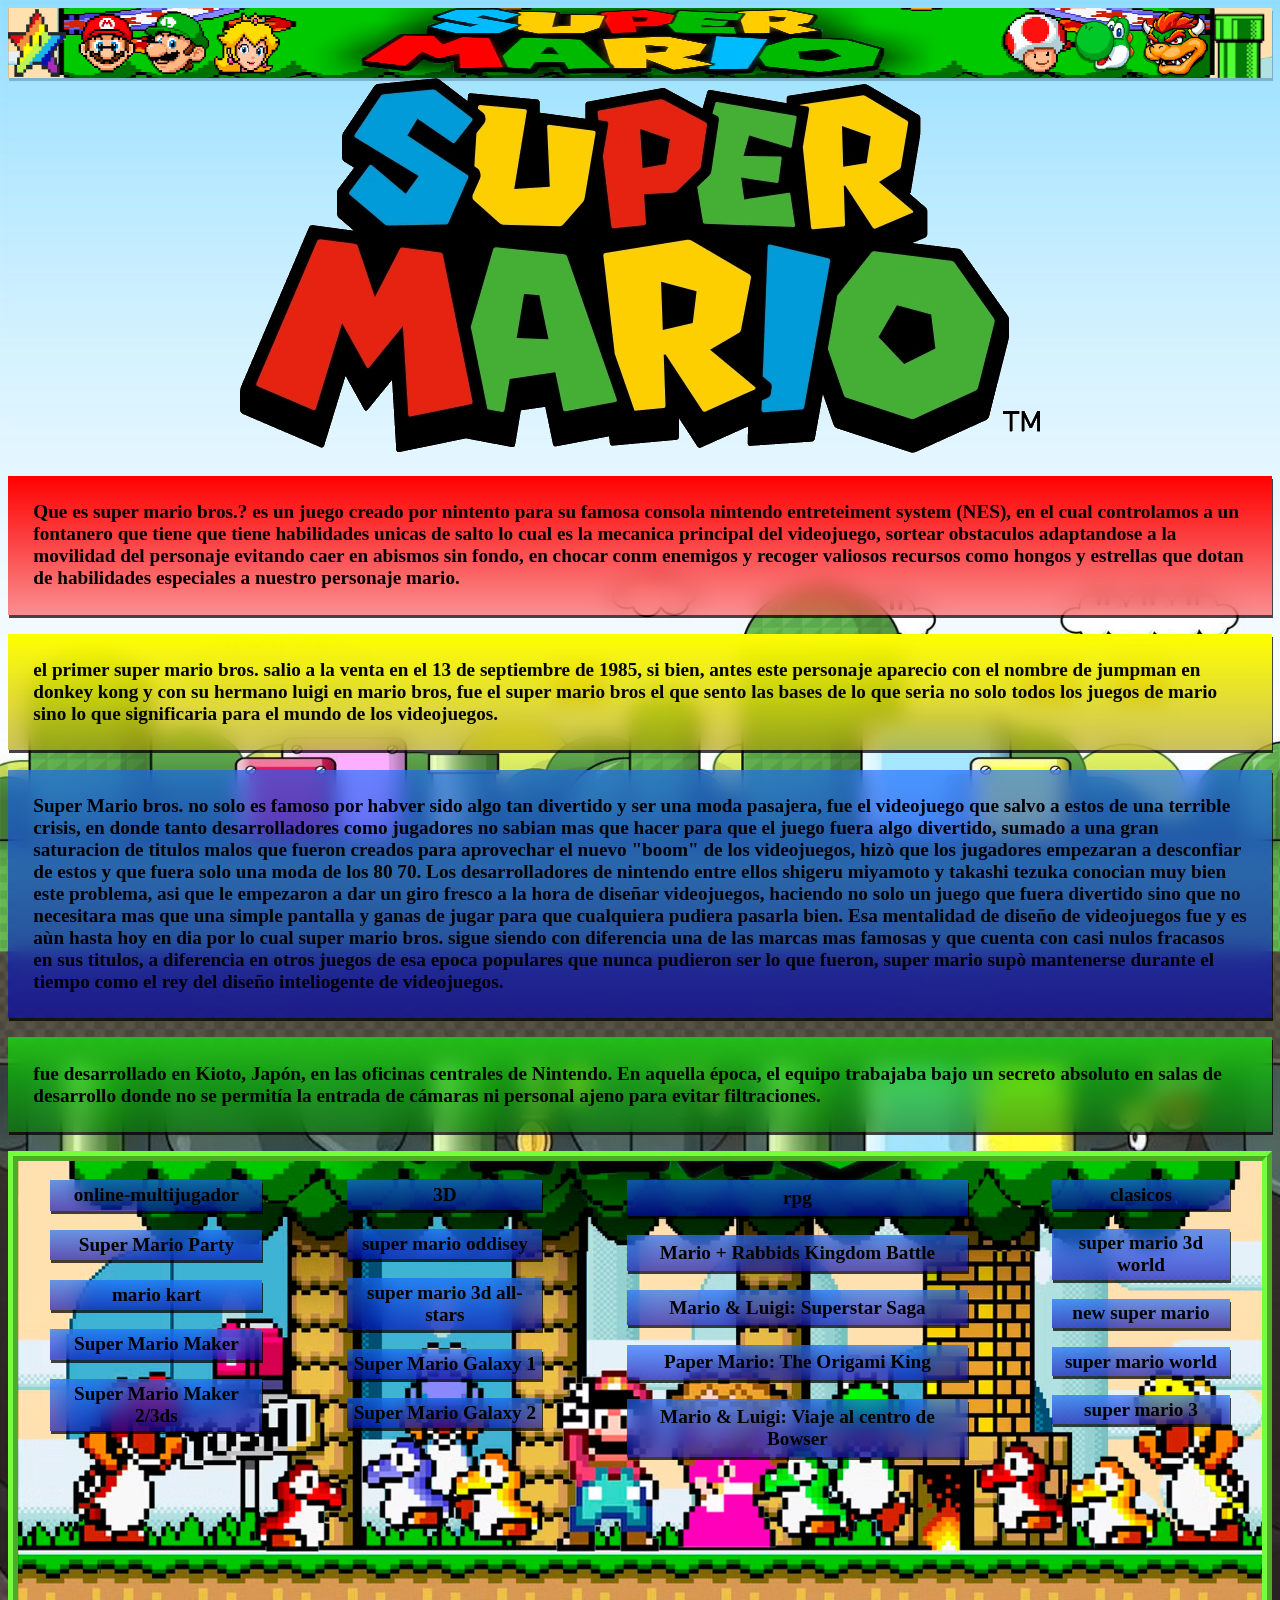
<file: index.html>
<!DOCTYPE html>
<html lang="en">

<head>
    <link rel="shortcut icon" href="./img/mario_cabeza.png" type="image/x-icon">

    <meta charset="UTF-8">
    <meta name="viewport" content="width=device-width, initial-scale=1.0">
    <title>Home</title>
    <link rel="stylesheet" href="css/global.css">
    <link rel="stylesheet" href="css/hover-effects.css">
    <link rel="stylesheet" href="css/prueba_cambio.css">

</head>


<body>



    <header class="slide2">

        <nav>
            <article class="header_flex">
                <section class="header_flex_section">
                    <div><img src="./img/estr_col.png" width="90%" height="100%" alt="estr_col"></div>
                    <a href="./index.html">
                        <div class="mario hover_header">

                        </div>
                    </a>
                    <a href="./pags/reparto.html">
                        <div class="luigi hover_header">

                        </div>
                    </a>
                    <a href="./pags/Produccion_y_grabacion.html">
                        <div class="peach hover_header">
                        </div>
                    </a>
                </section>
                <section class="header_flex_section">
                    <a href="./pags/sobre.html">
                        <div class="toad hover_header">
                        </div>
                    </a>
                    <a href="./pags/premios_y_logros.html">
                        <div class="yoshi hover_header">

                        </div>
                    </a>
                    <a href="./pags/contactos.html">
                        <div class="bowser hover_header">
                        </div>
                    </a>
                    <div><img src="img/tuberia.png" width="90%" height="100%" alt="tuberia"></div>
                </section>
            </article>


        </nav>
    </header>




    </nav>
    </header>









    <main>

        <div class="centro slide">
            <img src=" img/supermario.webp" alt="Super Mario">
        </div>

        <p class="p2">
            Que es super mario bros.? es un juego creado por nintento para su famosa consola nintendo entreteiment
            system (NES), en el cual controlamos a un fontanero que tiene
            que tiene habilidades unicas de salto lo cual es la mecanica principal del videojuego, sortear
            obstaculos adaptandose a la movilidad del personaje evitando caer en
            abismos sin fondo, en chocar conm enemigos y recoger valiosos recursos como hongos y estrellas que dotan
            de habilidades especiales a nuestro personaje mario.
        </p>
        <p class="p1">
            el primer super mario bros. salio a la venta en el 13 de septiembre de 1985, si bien, antes este
            personaje aparecio con el nombre de jumpman en donkey kong y con su
            hermano luigi en mario bros, fue el super mario bros el que sento las bases de lo que seria no solo
            todos los juegos de mario sino lo que significaria para el
            mundo de los videojuegos.</p>
        <p class="">Super Mario bros. no solo es famoso por habver sido algo tan divertido y
            ser
            una moda pasajera, fue el videojuego que salvo a estos de
            una terrible crisis, en donde tanto desarrolladores como jugadores no sabian mas que hacer para que
            el
            juego fuera algo divertido, sumado a una gran saturacion de
            titulos malos que fueron creados para aprovechar el nuevo "boom" de los videojuegos, hizò que los
            jugadores empezaran a desconfiar de estos y que fuera solo una
            moda de los 80 70. Los desarrolladores de nintendo entre ellos shigeru miyamoto y takashi tezuka
            conocian muy bien este problema, asi que le empezaron a dar un giro
            fresco a la hora de diseñar videojuegos, haciendo no solo un juego que fuera divertido sino que no
            necesitara mas que una simple pantalla y ganas de jugar para que
            cualquiera pudiera pasarla bien. Esa mentalidad de diseño de videojuegos fue y es aùn hasta hoy en
            dia
            por lo cual super mario bros. sigue siendo con diferencia
            una de las marcas mas famosas y que cuenta con casi nulos fracasos en sus titulos, a diferencia en
            otros
            juegos de esa epoca populares que nunca pudieron ser lo que
            fueron, super mario supò mantenerse durante el tiempo como el rey del diseño inteliogente de
            videojuegos.
        </p>

        <p class="p3">fue desarrollado en Kioto, Japón, en las oficinas
            centrales de
            Nintendo. En aquella época, el equipo trabajaba bajo un secreto absoluto en salas de desarrollo donde no
            se
            permitía la entrada de cámaras ni personal ajeno para evitar filtraciones.</p>
    </main>


    <footer>
        <section class="centro footerflex ">
            <div class="div-footer">
                <p>online-multijugador</p>
                <p class=" div-footer">Super Mario Party</p>
                <p class=" div-footer">mario kart</p>
                <p class=" div-footer">Super Mario Maker</p>
                <p class=" div-footer">Super Mario Maker 2/3ds</p>

            </div>
            <div class="div-footer">
                <p> 3D</p>
                <p class=" div-footer">super mario oddisey</p>
                <p class=" div-footer">super mario 3d all-stars</p>
                <p class=" div-footer">Super Mario Galaxy 1</p>
                <p class=" div-footer">Super Mario Galaxy 2</p>
            </div>
            <div class="div-footer">
                <p>rpg</p>
                <p class=" div-footer">Mario + Rabbids Kingdom Battle</p>
                <p class=" div-footer">Mario & Luigi: Superstar Saga</p>
                <p class=" div-footer">Paper Mario: The Origami King</p>
                <p class=" div-footer">Mario & Luigi: Viaje al centro de Bowser</p>

            </div>
            <div class=" div-footer">
                <p>clasicos</p>
                <p class=" div-footer">super mario 3d world</p>
                <p class=" div-footer">new super mario</p>
                <p class=" div-footer">super mario world</p>
                <p class=" div-footer">super mario 3</p>
            </div>
        </section>
    </footer>

</body>

</html>
</file>
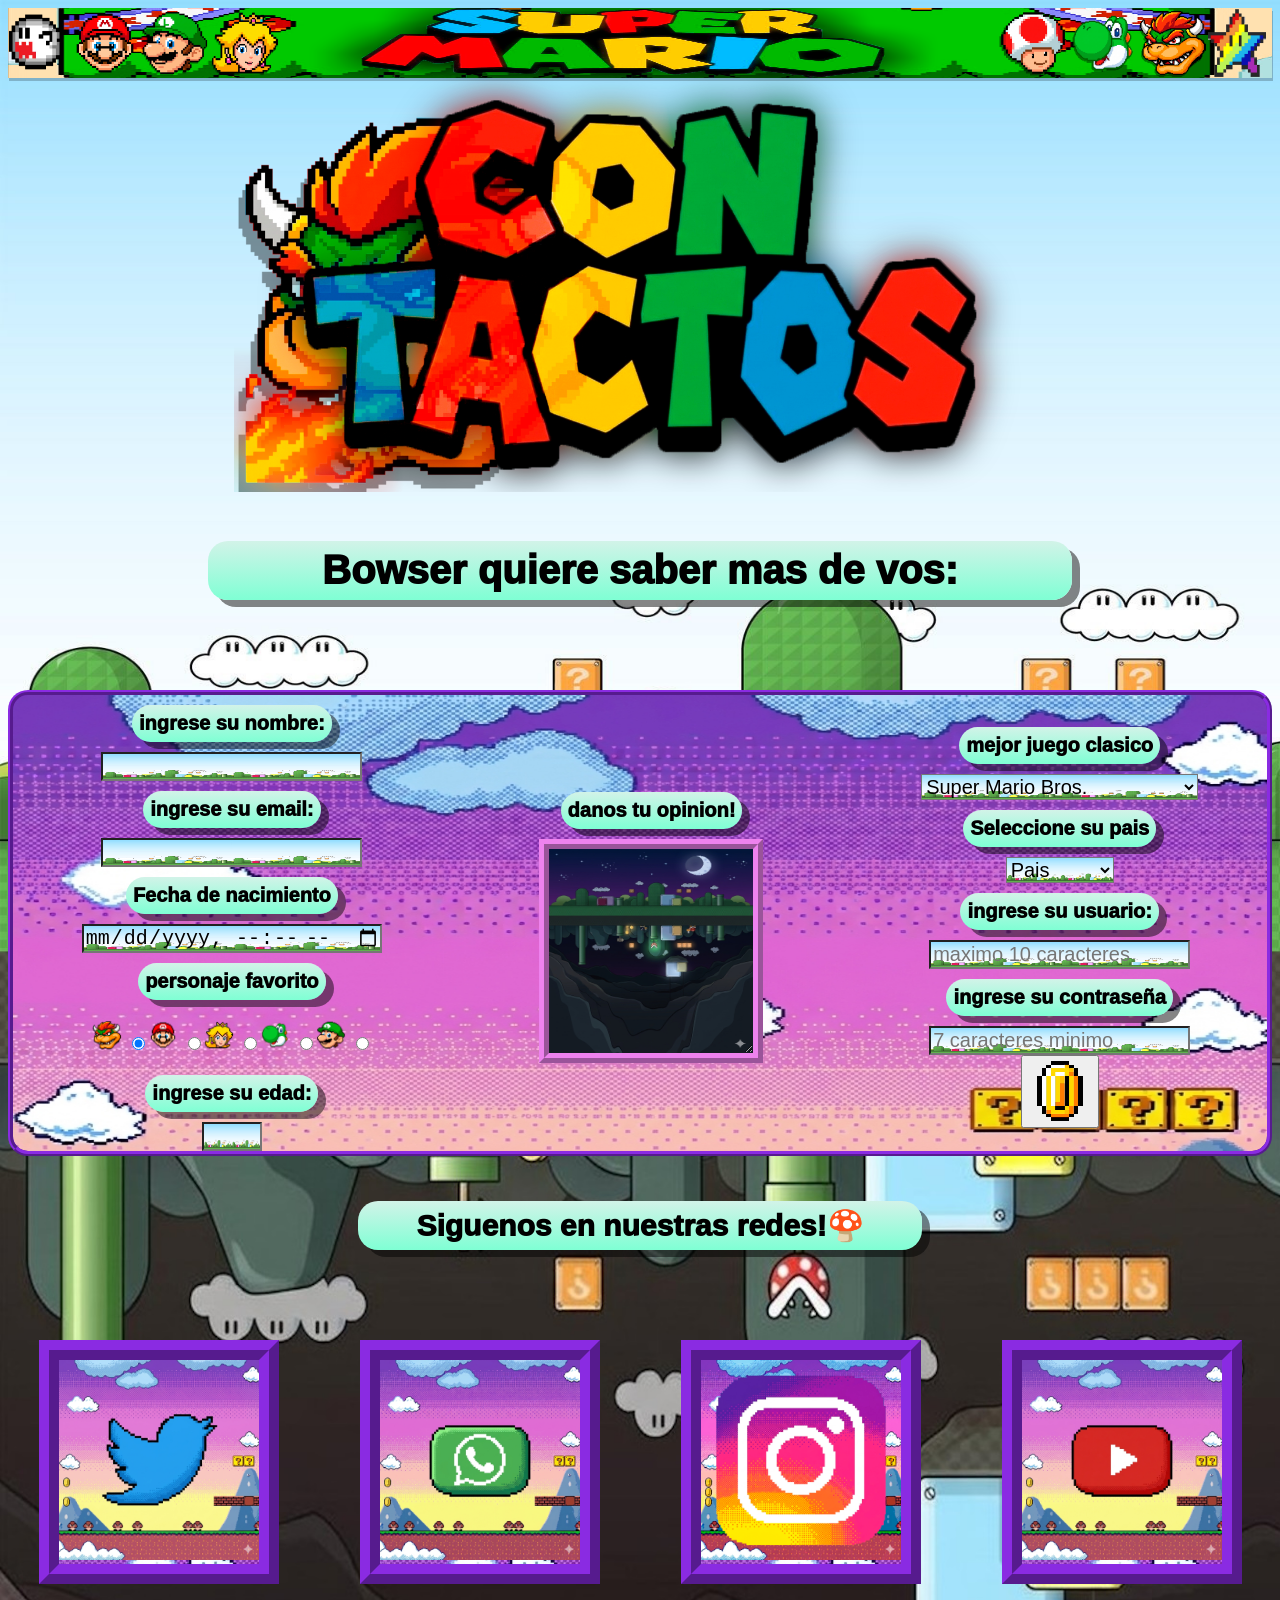
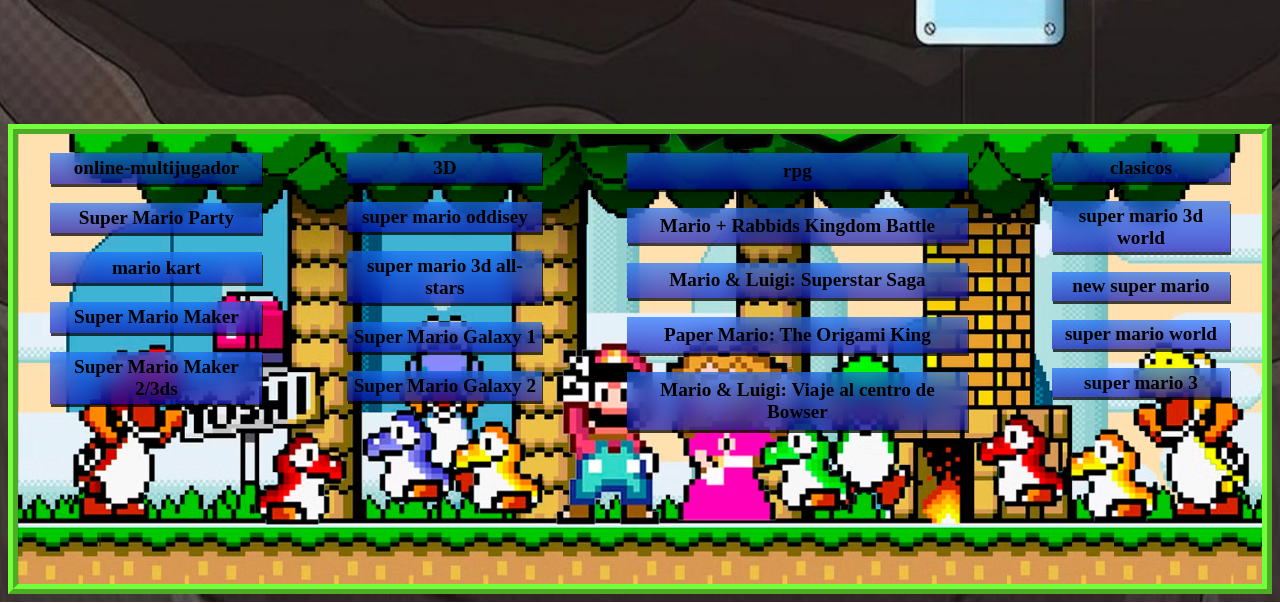
<file: pags/contactos.html>
<!DOCTYPE html>
<html lang="en">

<head>

    <link rel="preconnect" href="https://fonts.googleapis.com">
    <link rel="preconnect" href="https://fonts.gstatic.com" crossorigin>
    <link
        href="https://fonts.googleapis.com/css2?family=Cedarville+Cursive&family=Open+Sans:ital,wght@0,300..800;1,300..800&family=Redaction+70:ital,wght@0,400;0,700;1,400&display=swap"
        rel="stylesheet">
    <link rel="stylesheet" href="../css/fonts.css">

    <link rel="shortcut icon" href="../img/mario_cabeza.png" type="image/x-icon">

    <meta name="viewport" content="width=device-width, initial-scale=1.0">
    <title>Contactos</title>
    <link rel="stylesheet" href="../css/hover-effects.css">
    <link rel="stylesheet" href="../css/global.css">
    <link rel="stylesheet" href="../css/prueba_cambio.css">
    <link rel="stylesheet" href="../css/contacto.css">
</head>

<body>
    <header class="slide2">

        <nav>
            <article class="header_flex">
                <section class="header_flex_section">
                    <div><img src="../img/buu.png" width="90%" height="100%" alt="estr_col"></div>
                    <a href="../index.html">
                        <div class="mario hover_header">

                        </div>
                    </a>
                    <a href="../pags/reparto.html">
                        <div class="luigi hover_header">

                        </div>
                    </a>
                    <a href="../pags/Produccion_y_grabacion.html">
                        <div class="peach hover_header">
                        </div>
                    </a>
                </section>
                <section class="header_flex_section">
                    <a href="../pags/sobre.html">
                        <div class="toad hover_header">
                        </div>
                    </a>
                    <a href="../pags/premios_y_logros.html">
                        <div class="yoshi hover_header">

                        </div>
                    </a>
                    <a href="../pags/contactos.html">
                        <div class="bowser hover_header">
                        </div>
                    </a>
                    <div><img src="../img/estr_col.png" width="90%" height="100%" alt="estr_col"></div>
                </section>
            </article>


        </nav>
    </header>
    <main>
        <article class="centro slide2">
            <img src="../img/titulos/contactos titulo.png" width="70%" alt="premios y logros">
        </article>

        <h1 class="centro redaction-70-regular">Bowser quiere saber mas de vos:</h1>
        <form action="../pags/submit.html" method="get" class="contacto_form repartoflex">
            <section>
                <label for="nombre" class="redaction-70-regular">ingrese su nombre:</label>
                <input type="text" required id="nombre">
                <label for="email" class="redaction-70-regular">ingrese su email:</label>
                <input type="email" required name="email" id="email">

                <label for="fecha" class="redaction-70-regular"> Fecha de nacimiento</label>
                <input required type="datetime-local" id="fecha">
                <label for="personaje" class="redaction-70-regular">personaje favorito</label>

                <section class="radio_flex">
                    <label>
                        <img src="../img/bowserpix.png" width="30px" alt="bowser">
                        <input type="radio" value="bowser" checked name="personaje" id=""></label>

                    <label><img src="../img/mariopix.png" width="30px" alt="mario">
                        <input type="radio" value="mario" name="personaje" id="">
                    </label>
                    <label><img src="../img/pachpix.png" width="30px" alt="peach">
                        <input type="radio" value="peach" name="personaje" id="">
                    </label>
                    <label><img src="../img/yoshipix.png" width="30px" alt="yoshi">
                        <input type="radio" value="yoshi" name="personaje" id="">
                    </label>
                    <label><img src="../img/luigipix.png" width="30px" alt="luigi">
                        <input type="radio" value="luigi" name="personaje" id="">
                    </label>
                </section>
                <label for="edad" class="redaction-70-regular">ingrese su edad:</label>
                <input required type="number" min="10" max="99" name="edad" id="edad">
            </section>
            <section>
                <label for="text" class="redaction-70-regular"> danos tu opinion!</label>
                <textarea name="text" id="text" class="text_box"></textarea>
            </section>
            <section>
                <label for="juego" class=" redaction-70-regular"> mejor juego clasico</label>


                <select required name="juego" id="juego">
                    <option value="Super Mario Bros">Super Mario Bros.</option>
                    <option value="Super Mario: The lost Levels">Super Mario: The lost Levels</option>
                    <option value="Super Mario 2">Super Mario 2</option>
                    <option value="Super Mario Bros. 3">Super Mario Bros. 3</option>
                    <option value="Super Mario World">Super Mario World</option>
                    <option value="Super Mario Bros. 64">Super Mario Bros. 64</option>

                </select>
                <label for="pais" class=" redaction-70-regular"> Seleccione su pais</label>
                <select required name="pais" id="pais">
                    <option value="" selected disabled>Pais</option>
                    <option value="arg">Argentina</option>
                    <option value="ch">chile</option>
                    <option value="mex">mexico</option>
                    <option value="per">peru</option>
                    <option value="par">paraguay</option>
                    <option value="uru">uruguay</option>
                    <option value="otro">otro</option>

                </select>
                <label for="usuario" class="redaction-70-regular">ingrese su usuario:</label>
                <input required type="text" placeholder="maximo 10 caracteres" maxlength="10" id="usuario">
                <label for="contraseña" class="redaction-70-regular">ingrese su contraseña</label>
                <input required type="password" placeholder="7 caracteres minimo" minlength="7" id="contraseña">
                <button type="submit"><img src="../img/moneda.png" alt=""></button>
            </section>
        </form>

        <h2 class="centro redaction-70-regular">Siguenos en nuestras redes!🍄</h2>

        <article class="repartoflex">
            <picture>

                <a href="https://x.com/Nintenderos/status/1634340150393151488">
                    <div> <img src="../img/twitter.jpg" width="200px" alt="twitter"></div>
                </a>
            </picture>

            <picture>

                <a href="https://wa.me/123230296?text=quiero%20conocer%20màs%20de%20mario%20y%20su%20mundo">
                    <div> <img src="../img/whattsap.jpg" width="200px" alt="whattsap"></div>
                </a>
            </picture>
            <picture>

                <a href="https://www.instagram.com/supermariobrosofficial/">
                    <div><img src="../img/ig2.jpg" width="200px" alt="instagram"></div>
                </a>
            </picture>
            <picture>

                <a href="https://www.youtube.com/results?search_query=mario+kingdom+channel">
                    <div> <img src="../img/youtube.jpg" width="200px" alt="youtube"></div>
                </a>
            </picture>
        </article>




    </main>

    <footer>
        <section class="centro footerflex ">
            <div class="div-footer">
                <p>online-multijugador</p>
                <p class=" div-footer">Super Mario Party</p>
                <p class=" div-footer">mario kart</p>
                <p class=" div-footer">Super Mario Maker</p>
                <p class=" div-footer">Super Mario Maker 2/3ds</p>

            </div>
            <div class="div-footer">
                <p> 3D</p>
                <p class=" div-footer">super mario oddisey</p>
                <p class=" div-footer">super mario 3d all-stars</p>
                <p class=" div-footer">Super Mario Galaxy 1</p>
                <p class=" div-footer">Super Mario Galaxy 2</p>
            </div>
            <div class="div-footer">
                <p>rpg</p>
                <p class=" div-footer">Mario + Rabbids Kingdom Battle</p>
                <p class=" div-footer">Mario & Luigi: Superstar Saga</p>
                <p class=" div-footer">Paper Mario: The Origami King</p>
                <p class=" div-footer">Mario & Luigi: Viaje al centro de Bowser</p>

            </div>
            <div class=" div-footer">
                <p>clasicos</p>
                <p class=" div-footer">super mario 3d world</p>
                <p class=" div-footer">new super mario</p>
                <p class=" div-footer">super mario world</p>
                <p class=" div-footer">super mario 3</p>
            </div>
        </section>
    </footer>
</body>

</html>
</file>
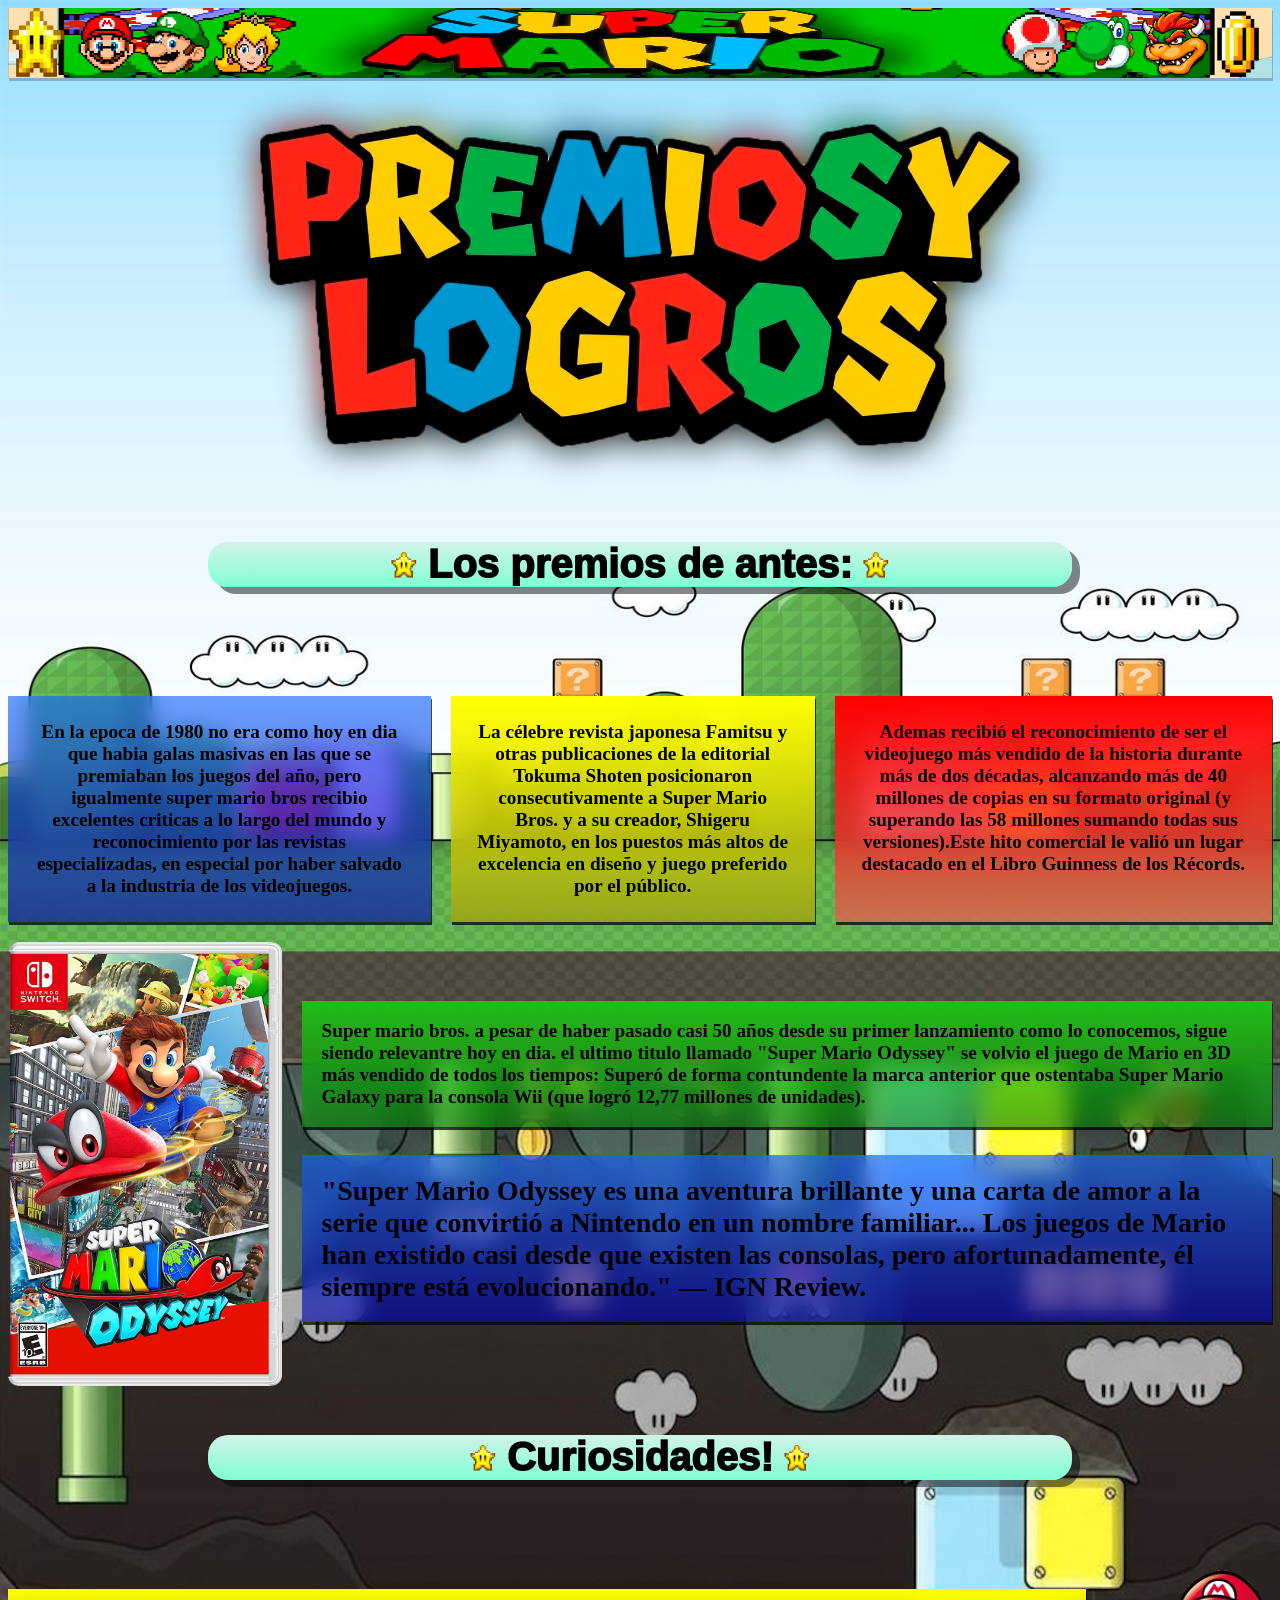
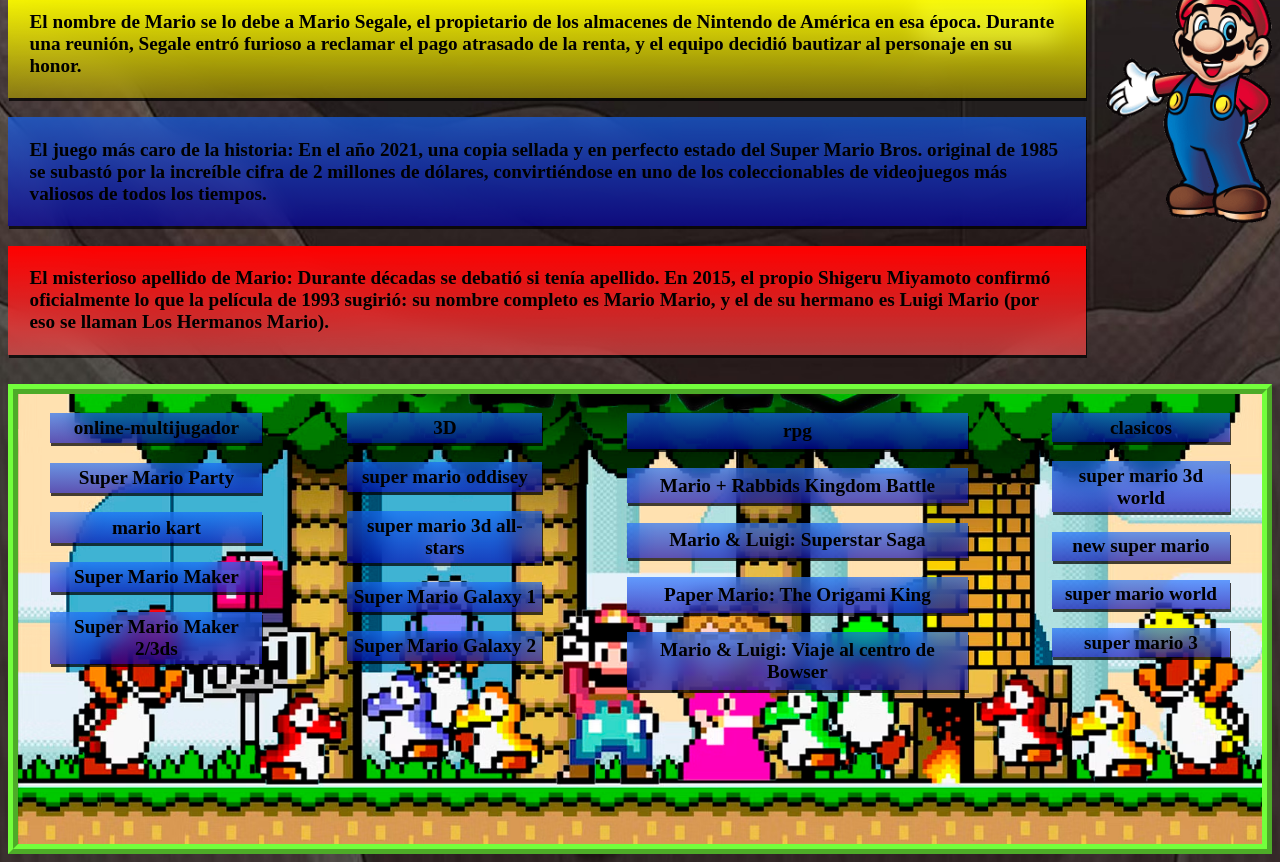
<file: pags/premios_y_logros.html>
<!DOCTYPE html>
<html lang="en">

<head>

    <link rel="preconnect" href="https://fonts.googleapis.com">
    <link rel="preconnect" href="https://fonts.gstatic.com" crossorigin>
    <link
        href="https://fonts.googleapis.com/css2?family=Cedarville+Cursive&family=Open+Sans:ital,wght@0,300..800;1,300..800&family=Redaction+70:ital,wght@0,400;0,700;1,400&display=swap"
        rel="stylesheet">
    <link rel="stylesheet" href="../css/fonts.css">

    <link rel="shortcut icon" href="../img/mario_cabeza.png" type="image/x-icon">

    <meta charset="UTF-8">
    <meta name="viewport" content="width=device-width, initial-scale=1.0">
    <title>Premios y logros</title>
    <link rel="stylesheet" href="../css/hover-effects.css">
    <link rel="stylesheet" href="../css/global.css">
    <link rel="stylesheet" href="../css/prueba_cambio.css">
</head>

<body>

    <header class="slide2">

        <nav>
            <article class="header_flex">
                <section class="header_flex_section">
                    <div><img src="../img/estr_norm.png" width="90%" height="100%" alt="estr_col"></div>
                    <a href="../index.html">
                        <div class="mario hover_header">

                        </div>
                    </a>
                    <a href="../pags/reparto.html">
                        <div class="luigi hover_header">

                        </div>
                    </a>
                    <a href="../pags/Produccion_y_grabacion.html">
                        <div class="peach hover_header">
                        </div>
                    </a>
                </section>
                <section class="header_flex_section">
                    <a href="../pags/sobre.html">
                        <div class="toad hover_header">
                        </div>
                    </a>
                    <a href="../pags/premios_y_logros.html">
                        <div class="yoshi hover_header">

                        </div>
                    </a>
                    <a href="../pags/contactos.html">
                        <div class="bowser hover_header">
                        </div>
                    </a>
                    <div><img src="../img/moneda.png" width="90%" height="100%" alt="estr_col"></div>
                </section>
            </article>


        </nav>
    </header>
    <main>
        <article class="centro slide2">
            <img src="../img/titulos/premio titulo.png" width="70%" alt="premios y logros">
        </article>
        <h2 class="centro redaction-70-regular"><img src="../img/estr_norm.png" width="3%" alt="★">
            Los premios de antes:
            <img src="../img/estr_norm.png" width="3%" alt="★">
        </h2>
        <article class="repartoflex centro">
            <p>En la epoca de 1980 no era como hoy en dia que habia galas masivas en las que se premiaban los juegos del
                año, pero igualmente super mario bros recibio excelentes
                criticas a lo largo del mundo y reconocimiento por las revistas especializadas, en especial por haber
                salvado a la industria de los videojuegos.</p>
            <p class="p1">La célebre revista japonesa Famitsu y otras publicaciones de la editorial Tokuma Shoten
                posicionaron
                consecutivamente a Super Mario Bros. y a su creador, Shigeru Miyamoto,
                en los puestos más altos de excelencia en diseño y juego preferido por el público. </p>
            <p class="p2">Ademas recibió el
                reconocimiento de ser el videojuego más vendido de la historia
                durante más de dos décadas, alcanzando más de 40 millones de copias en su formato original (y superando
                las 58 millones sumando todas sus versiones).Este hito comercial
                le valió un lugar destacado en el Libro Guinness de los Récords.</p>
        </article>
        <article class="repartoflex">
            <div class="centro">
                <img src="../img/img_juegos/Odyssey.webp" width="100%" alt="odyssey">
            </div>
            <section>
                <p class="p3">Super mario bros. a pesar de haber pasado casi 50 años desde su primer lanzamiento como lo
                    conocemos,
                    sigue siendo relevantre hoy en dia. el ultimo titulo llamado
                    "Super Mario Odyssey" se volvio el juego de Mario en 3D más vendido de todos los tiempos: Superó de
                    forma contundente la marca anterior que ostentaba Super Mario Galaxy
                    para la consola Wii (que logró 12,77 millones de unidades).</p>
                <p class="especial">"Super Mario Odyssey es una aventura brillante y una carta de amor a la serie que
                    convirtió a Nintendo en
                    un nombre familiar... Los juegos de Mario han existido casi desde que existen las consolas, pero
                    afortunadamente, él siempre está evolucionando." — IGN Review.</p>
            </section>
        </article>
        <h2 class="centro redaction-70-regular"><img src="../img/estr_norm.png" width="3%" alt="★">
            Curiosidades!
            <img src="../img/estr_norm.png" width="3%" alt="★">
        </h2>
        <article class="repartoflex ">
            <section>
                <p class="p4">El nombre de Mario se lo debe a Mario Segale, el propietario de los almacenes de
                    Nintendo de América en esa época. Durante una reunión, Segale entró furioso a reclamar el pago
                    atrasado de
                    la renta, y el equipo decidió bautizar al personaje en su honor.</p>
                <p>El juego más caro de la historia: En el año 2021, una copia sellada y en perfecto estado del Super
                    Mario
                    Bros. original de 1985 se subastó por la increíble cifra de 2 millones de dólares, convirtiéndose en
                    uno de
                    los coleccionables de videojuegos más valiosos de todos los tiempos.</p>
                <p class="p2">El misterioso apellido de Mario: Durante décadas se debatió si tenía apellido. En 2015, el
                    propio
                    Shigeru
                    Miyamoto confirmó oficialmente lo que la película de 1993 sugirió: su nombre completo es Mario
                    Mario, y el
                    de su hermano es Luigi Mario (por eso se llaman Los Hermanos Mario).</p>
            </section>
            <div>
                <img src="../img/mario_normal.png" width="100%" alt="mario">
            </div>
        </article>
        <footer>
            <section class="centro footerflex ">
                <div class="div-footer">
                    <p>online-multijugador</p>
                    <p class=" div-footer">Super Mario Party</p>
                    <p class=" div-footer">mario kart</p>
                    <p class=" div-footer">Super Mario Maker</p>
                    <p class=" div-footer">Super Mario Maker 2/3ds</p>

                </div>
                <div class="div-footer">
                    <p> 3D</p>
                    <p class=" div-footer">super mario oddisey</p>
                    <p class=" div-footer">super mario 3d all-stars</p>
                    <p class=" div-footer">Super Mario Galaxy 1</p>
                    <p class=" div-footer">Super Mario Galaxy 2</p>
                </div>
                <div class="div-footer">
                    <p>rpg</p>
                    <p class=" div-footer">Mario + Rabbids Kingdom Battle</p>
                    <p class=" div-footer">Mario & Luigi: Superstar Saga</p>
                    <p class=" div-footer">Paper Mario: The Origami King</p>
                    <p class=" div-footer">Mario & Luigi: Viaje al centro de Bowser</p>

                </div>
                <div class=" div-footer">
                    <p>clasicos</p>
                    <p class=" div-footer">super mario 3d world</p>
                    <p class=" div-footer">new super mario</p>
                    <p class=" div-footer">super mario world</p>
                    <p class=" div-footer">super mario 3</p>
                </div>
            </section>
        </footer>


    </main>
</body>

</html>
</file>
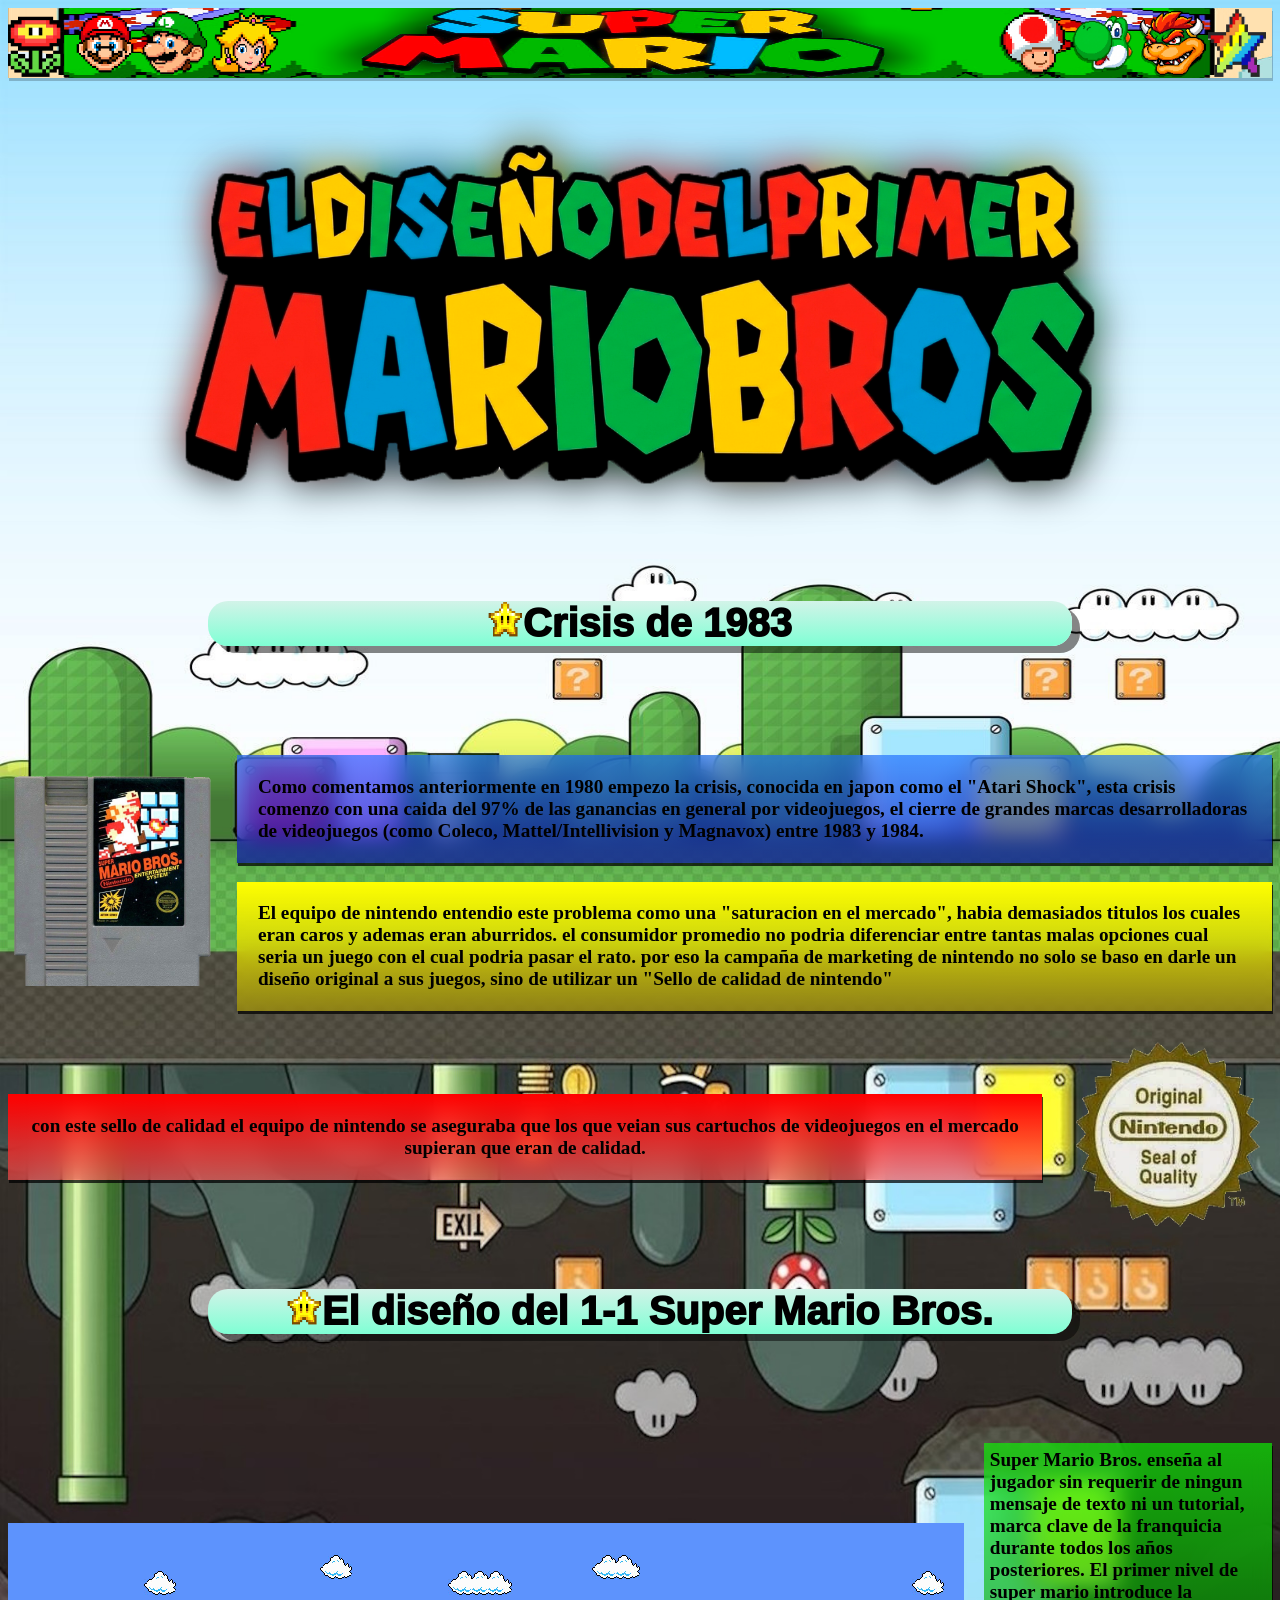
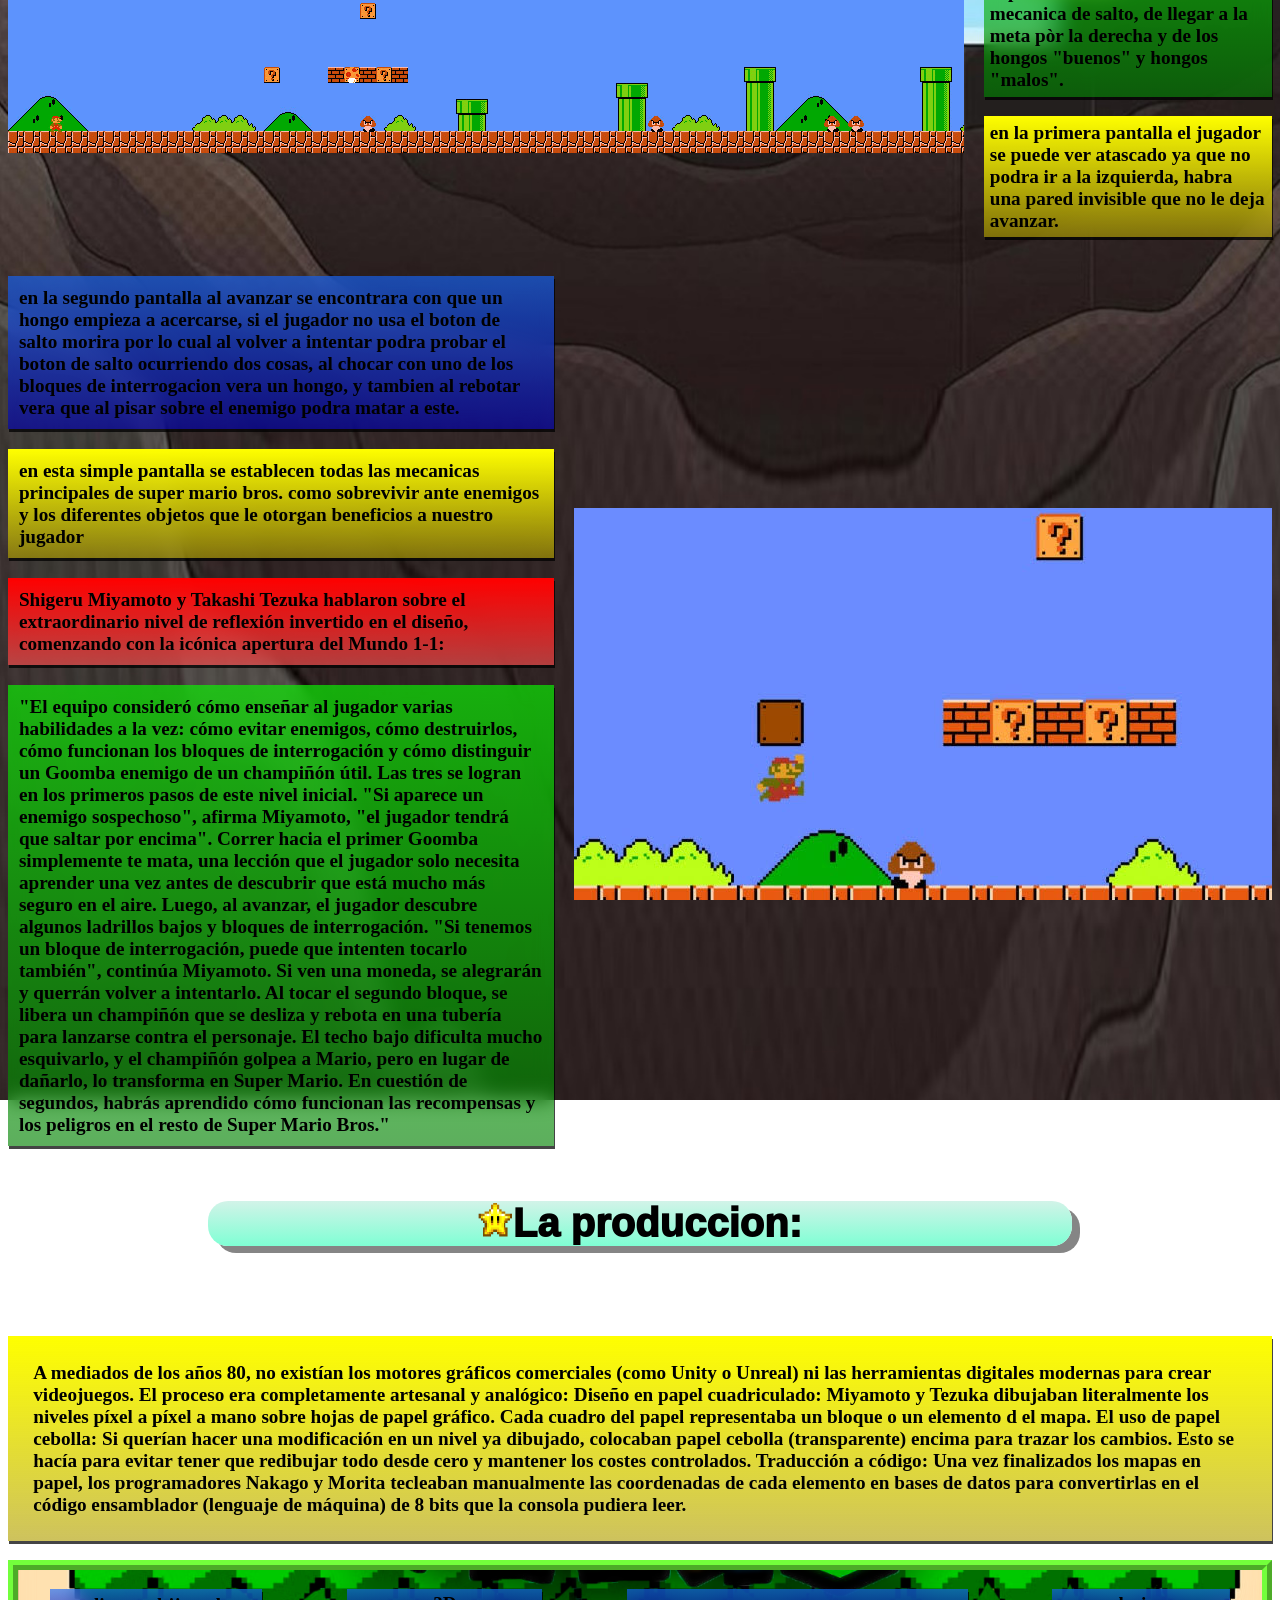
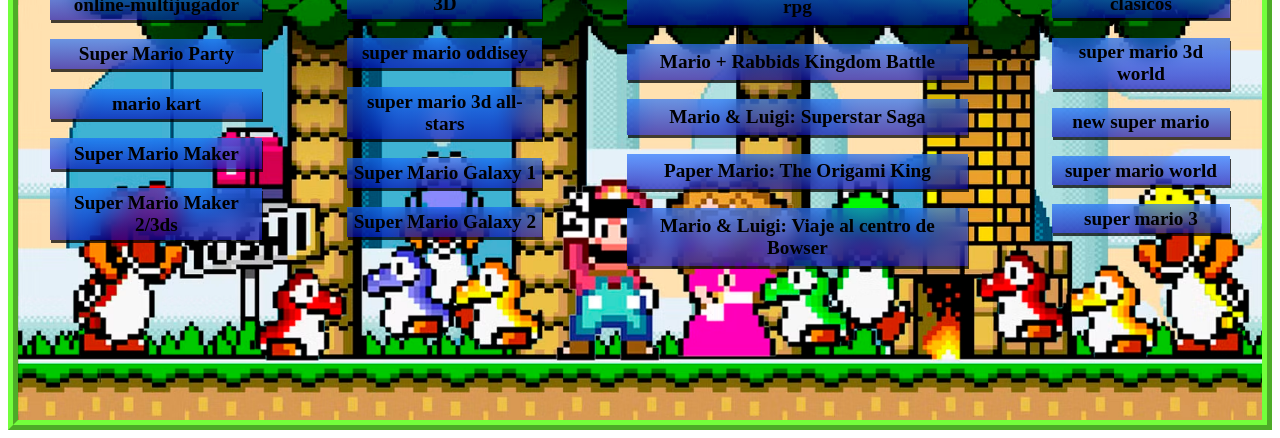
<file: pags/Produccion_y_grabacion.html>
<!DOCTYPE html>
<html lang="en">

<head>

    <link rel="preconnect" href="https://fonts.googleapis.com">
    <link rel="preconnect" href="https://fonts.gstatic.com" crossorigin>
    <link
        href="https://fonts.googleapis.com/css2?family=Cedarville+Cursive&family=Open+Sans:ital,wght@0,300..800;1,300..800&family=Redaction+70:ital,wght@0,400;0,700;1,400&display=swap"
        rel="stylesheet">
    <link rel="stylesheet" href="../css/fonts.css">

    <link rel="shortcut icon" href="../img/mario_cabeza.png" type="image/x-icon">

    <meta charset="UTF-8">
    <meta name="viewport" content="width=device-width, initial-scale=1.0">
    <title>Produccion</title>
    <link rel="stylesheet" href="../css/global.css">
    <link rel="stylesheet" href="../css/hover-effects.css">
    <link rel="stylesheet" href="../css/prueba_cambio.css">
</head>

<body>

    <header class="slide2">

        <nav>
            <article class="header_flex">
                <section class="header_flex_section">
                    <div><img src="../img/flor.png" width="90%" height="100%" alt="estr_col"></div>
                    <a href="../index.html">
                        <div class="mario hover_header">

                        </div>
                    </a>
                    <a href="../pags/reparto.html">
                        <div class="luigi hover_header">

                        </div>
                    </a>
                    <a href="../pags/Produccion_y_grabacion.html">
                        <div class="peach hover_header">
                        </div>
                    </a>
                </section>
                <section class="header_flex_section">
                    <a href="../pags/sobre.html">
                        <div class="toad hover_header">
                        </div>
                    </a>
                    <a href="../pags/premios_y_logros.html">
                        <div class="yoshi hover_header">

                        </div>
                    </a>
                    <a href="../pags/contactos.html">
                        <div class="bowser hover_header">
                        </div>
                    </a>
                    <div><img src="../img/estr_col.png" width="90%" height="100%" alt="estr_col"></div>
                </section>
            </article>


        </nav>
    </header>



    <main>
        <article class="centro slide2">
            <img src="../img/titulos/diseño titulo.png" width="80%" alt="el diseño del primer mario bros.">
        </article>




        <h1 class="centro redaction-70-regular"><img src="../img/estr_norm.png" width="4%" alt="★">Crisis de 1983</h1>
        <article class="repartoflex">
            <section class="centro">

                <img src="../img/supermario_cartucho.png" width="100%" alt="Super mario bros cartucho">

            </section>
            <section>
                <p>
                    Como comentamos anteriormente en 1980 empezo la crisis, conocida en japon como el "Atari Shock",
                    esta
                    crisis
                    comenzo con una caida del 97% de las ganancias en general
                    por videojuegos, el cierre de grandes marcas desarrolladoras de videojuegos (como Coleco,
                    Mattel/Intellivision y Magnavox) entre 1983 y 1984.

                </p>
                <p class="p1">
                    El equipo de nintendo entendio este problema como una "saturacion en el mercado", habia demasiados
                    titulos
                    los cuales eran caros y ademas eran aburridos. el consumidor
                    promedio no podria diferenciar entre tantas malas opciones cual seria un juego con el cual podria
                    pasar
                    el
                    rato. por eso la campaña de marketing de nintendo no solo se
                    baso en darle un diseño original a sus juegos, sino de utilizar un "Sello de calidad de nintendo"
                </p>
            </section>
        </article>

        <article class="repartoflex">
            <section class="centro">
                <p class="p2">
                    con este sello de calidad el equipo de nintendo se aseguraba que los que veian sus cartuchos de
                    videojuegos
                    en el mercado supieran que eran de calidad.

                </p>
            </section>
            <section>
                <img src="../img/Nintendo-seal-of-quality.webp" width="100%" alt="Sello de calidad de nintendo">

            </section>
        </article>

        <h2 class="centro redaction-70-regular"><img src="../img/estr_norm.png" width="4%" alt="★">El diseño del 1-1
            Super
            Mario Bros.</h2>
        <article class="repartoflex">
            <section class="centro">
                <img src="../img/Niv_1.png" height="100%" alt="Primer nivel">
            </section>
            <section>
                <p class="p3">
                    Super Mario Bros. enseña al jugador sin requerir de ningun mensaje de texto ni un tutorial, marca
                    clave
                    de
                    la
                    franquicia durante todos los años posteriores.
                    El primer nivel de super mario introduce la mecanica de salto, de llegar a la meta pòr la derecha y
                    de
                    los
                    hongos "buenos" y hongos "malos".
                </p>

                <p class="p4">
                    en la primera pantalla el jugador se puede ver atascado ya que no podra ir a la izquierda, habra una
                    pared
                    invisible que no le deja avanzar.
                </p>
            </section>
        </article>

        <article class="repartoflex">

            <section class="reparto_caja">
                <p>
                    en la segundo pantalla al avanzar se encontrara con que un hongo empieza a acercarse, si el jugador
                    no usa
                    el
                    boton de salto morira por lo cual al volver a intentar
                    podra probar el boton de salto ocurriendo dos cosas, al chocar con uno de los bloques de
                    interrogacion vera
                    un
                    hongo, y tambien al rebotar vera que al pisar sobre el enemigo
                    podra matar a este.
                </p>

                <p class="p1">
                    en esta simple pantalla se establecen todas las mecanicas principales de super mario bros. como
                    sobrevivir
                    ante
                    enemigos y los diferentes objetos que le otorgan
                    beneficios a nuestro jugador
                </p>

                <p class="p2"> Shigeru Miyamoto y Takashi Tezuka hablaron sobre el extraordinario nivel de reflexión
                    invertido
                    en el
                    diseño,
                    comenzando con la icónica apertura del Mundo 1-1:</p>

                <p class="p3">
                    "El equipo consideró cómo enseñar al jugador varias
                    habilidades a la vez: cómo evitar enemigos, cómo destruirlos, cómo funcionan los bloques de
                    interrogación y
                    cómo
                    distinguir un Goomba enemigo de un champiñón útil. Las tres se logran en los primeros pasos de este
                    nivel
                    inicial.

                    "Si aparece un enemigo sospechoso", afirma Miyamoto, "el jugador tendrá que saltar por encima".
                    Correr hacia
                    el
                    primer Goomba simplemente te mata, una lección que el jugador solo necesita aprender una vez antes
                    de
                    descubrir
                    que está mucho más seguro en el aire. Luego, al avanzar, el jugador descubre algunos ladrillos bajos
                    y
                    bloques
                    de interrogación.

                    "Si tenemos un bloque de interrogación, puede que intenten tocarlo también", continúa Miyamoto. Si
                    ven una
                    moneda, se alegrarán y querrán volver a intentarlo. Al tocar el segundo bloque, se libera un
                    champiñón que
                    se
                    desliza y rebota en una tubería para lanzarse contra el personaje. El techo bajo dificulta mucho
                    esquivarlo,
                    y
                    el champiñón golpea a Mario, pero en lugar de dañarlo, lo transforma en Super Mario. En cuestión de
                    segundos,
                    habrás aprendido cómo funcionan las recompensas y los peligros en el resto de Super Mario Bros."

                </p>
            </section>
            <section class="centro">
                <img src="../img/Niv_3.jfif" height="100%" alt="Primer nivel">
            </section>
        </article>
        <h3 class="centro redaction-70-regular"><img src="../img/estr_norm.png" width=4% alt="★">La produccion:</h3>
        <p class="p4">
            A mediados de los años 80, no existían los motores gráficos comerciales (como Unity o Unreal) ni las
            herramientas digitales modernas para crear videojuegos.
            El proceso era completamente artesanal y analógico:
            Diseño en papel cuadriculado:
            Miyamoto y Tezuka dibujaban literalmente los niveles píxel a píxel a mano sobre hojas de papel gráfico. Cada
            cuadro del papel representaba un bloque o un elemento d
            el mapa.
            El uso de papel cebolla: Si querían hacer una modificación en un nivel ya dibujado, colocaban papel cebolla
            (transparente) encima para trazar los cambios.
            Esto se hacía para evitar tener que redibujar todo desde cero y mantener los costes controlados.
            Traducción a código: Una vez finalizados los mapas en papel, los programadores Nakago y Morita tecleaban
            manualmente las coordenadas de cada elemento en
            bases de datos para convertirlas en el código ensamblador (lenguaje de máquina) de 8 bits que la consola
            pudiera
            leer.

        </p>
    </main>
    <footer>
        <section class="centro footerflex ">
            <div class="div-footer">
                <p>online-multijugador</p>
                <p class=" div-footer">Super Mario Party</p>
                <p class=" div-footer">mario kart</p>
                <p class=" div-footer">Super Mario Maker</p>
                <p class=" div-footer">Super Mario Maker 2/3ds</p>

            </div>
            <div class="div-footer">
                <p> 3D</p>
                <p class=" div-footer">super mario oddisey</p>
                <p class=" div-footer">super mario 3d all-stars</p>
                <p class=" div-footer">Super Mario Galaxy 1</p>
                <p class=" div-footer">Super Mario Galaxy 2</p>
            </div>
            <div class="div-footer">
                <p>rpg</p>
                <p class=" div-footer">Mario + Rabbids Kingdom Battle</p>
                <p class=" div-footer">Mario & Luigi: Superstar Saga</p>
                <p class=" div-footer">Paper Mario: The Origami King</p>
                <p class=" div-footer">Mario & Luigi: Viaje al centro de Bowser</p>

            </div>
            <div class=" div-footer">
                <p>clasicos</p>
                <p class=" div-footer">super mario 3d world</p>
                <p class=" div-footer">new super mario</p>
                <p class=" div-footer">super mario world</p>
                <p class=" div-footer">super mario 3</p>
            </div>
        </section>
    </footer>
</body>

</html>
</file>
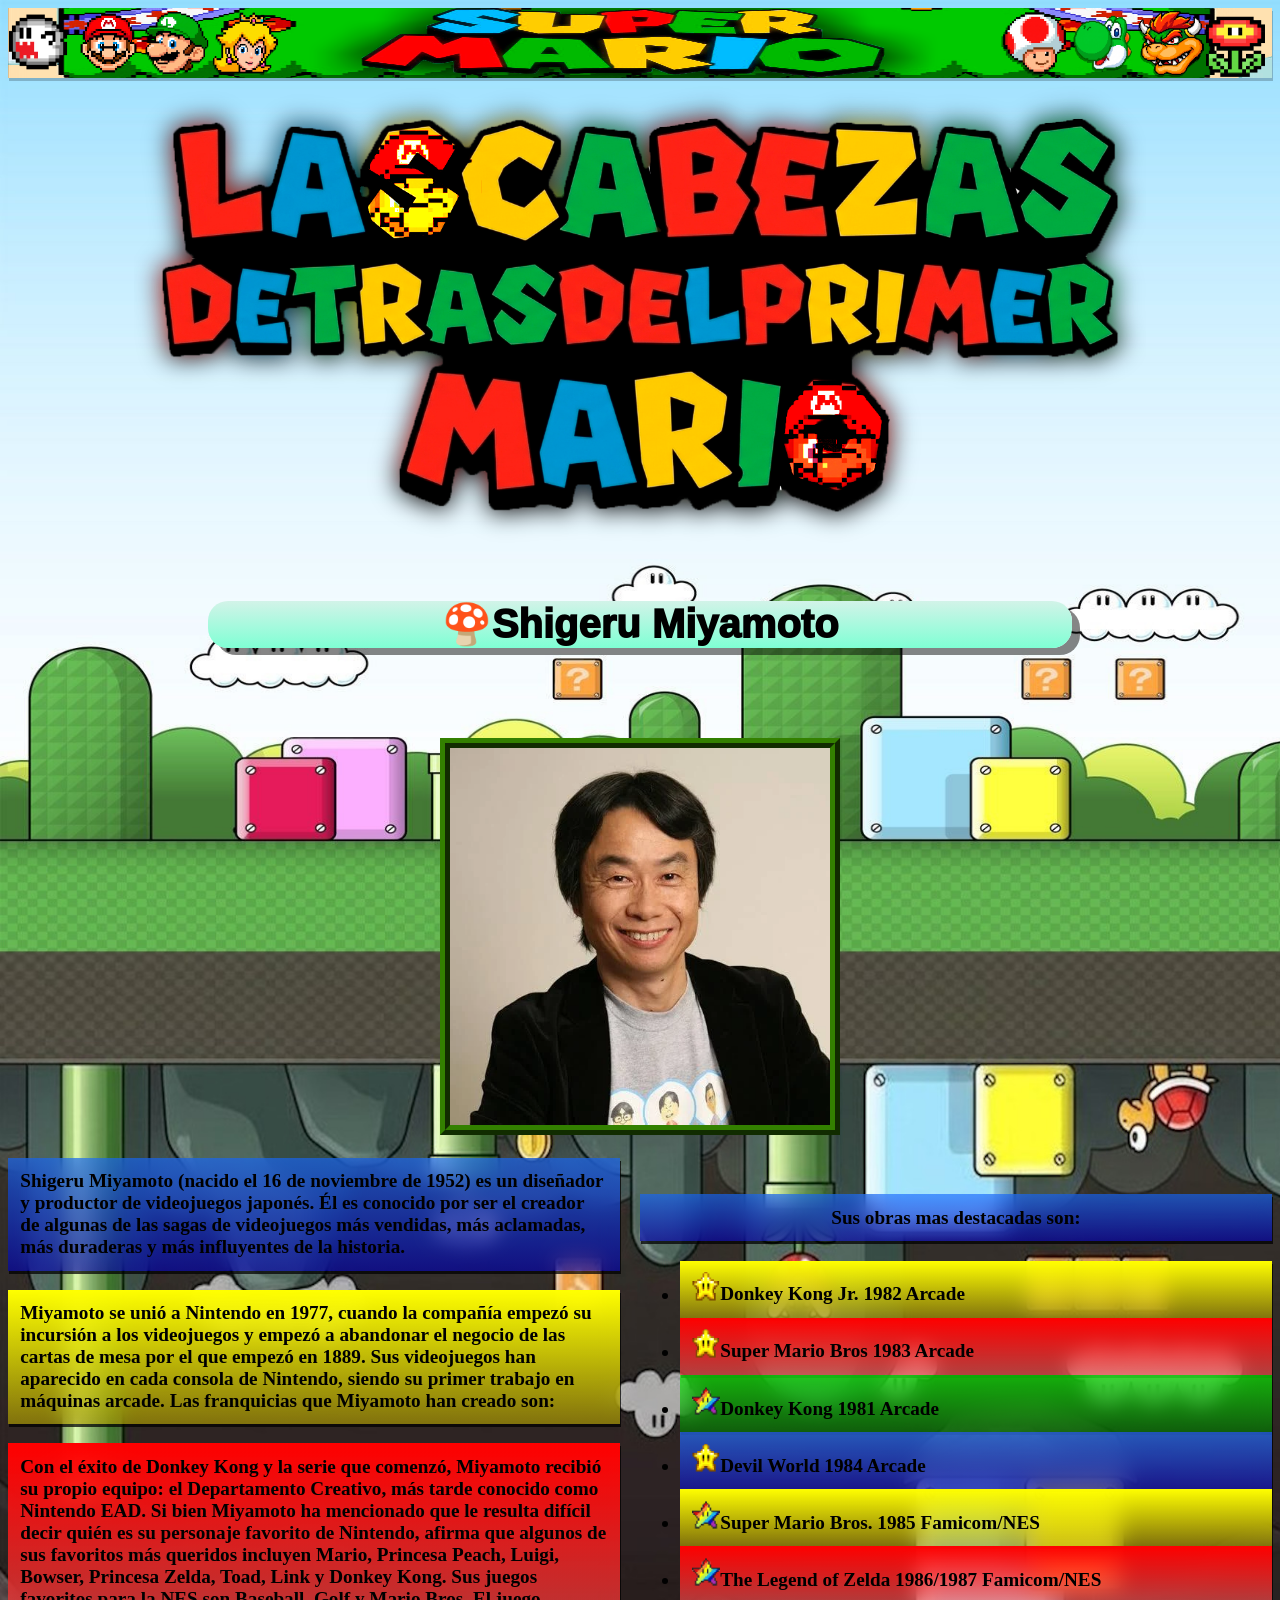
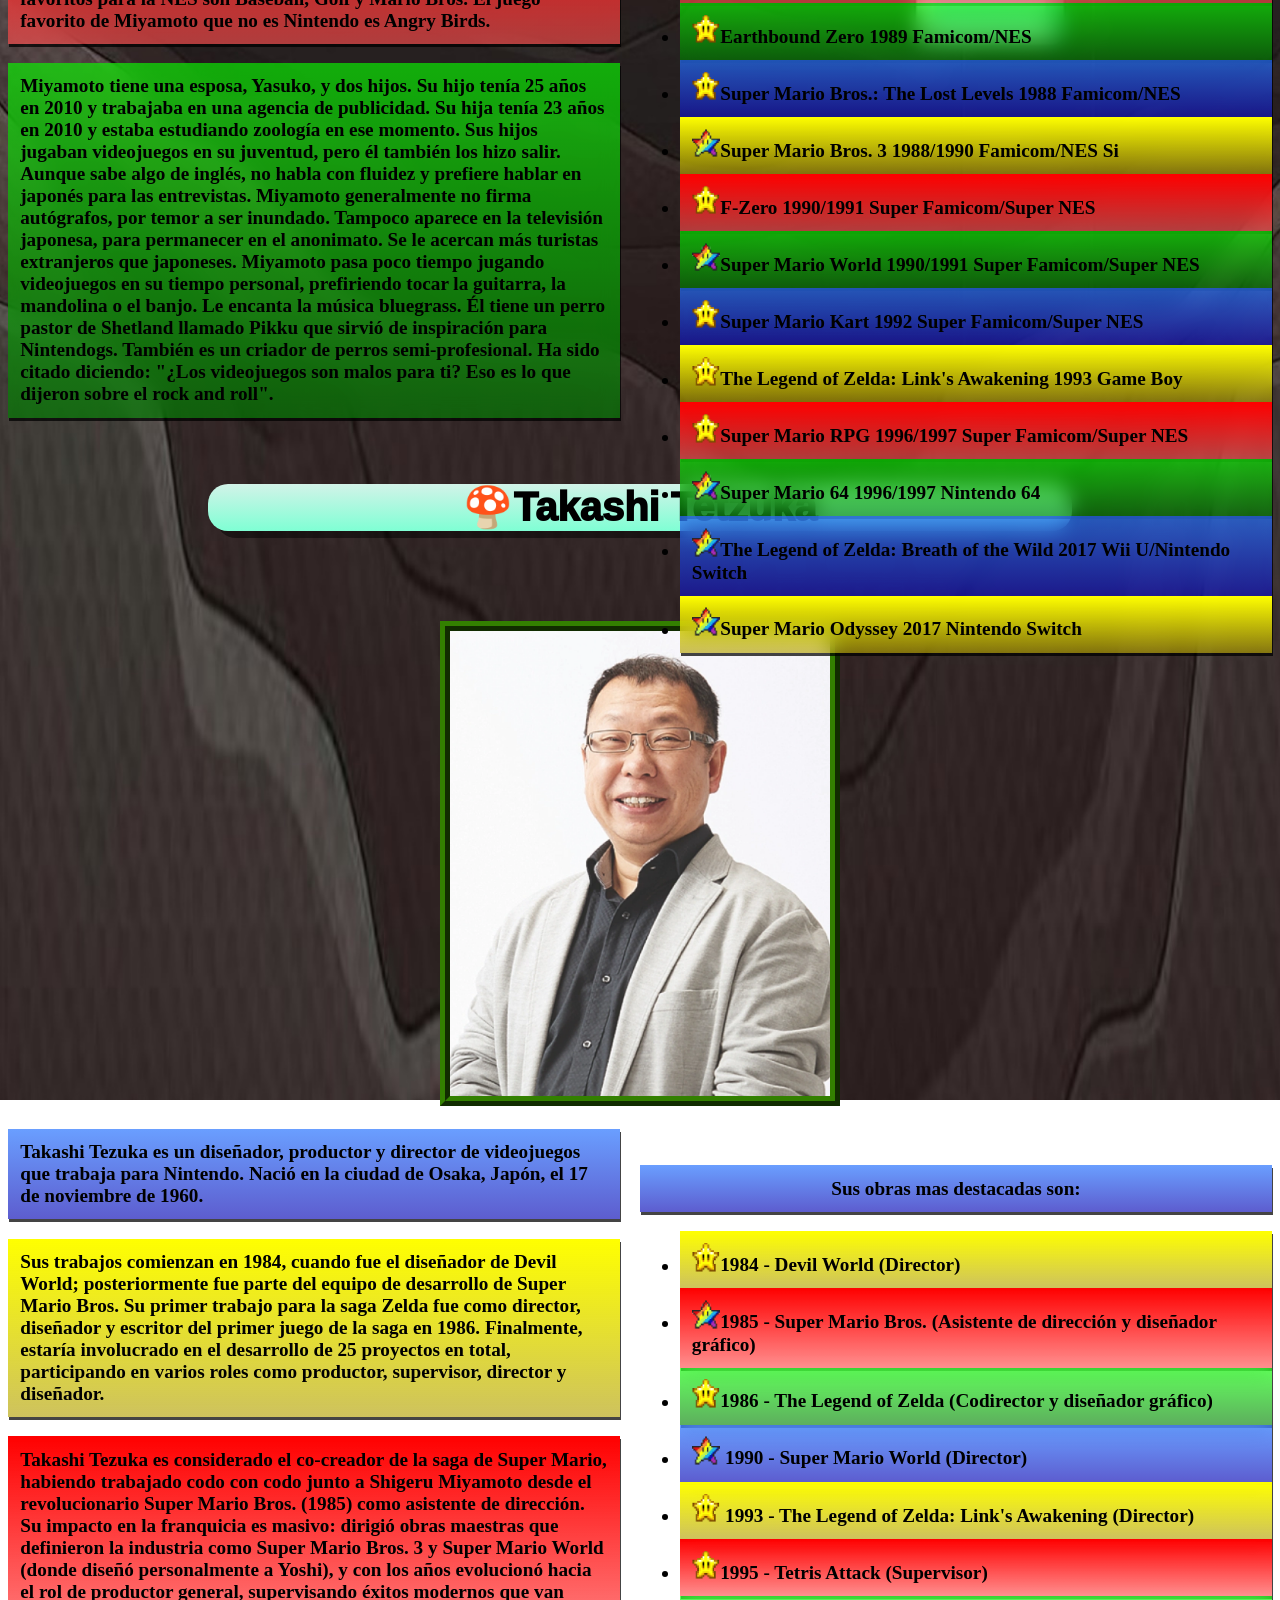
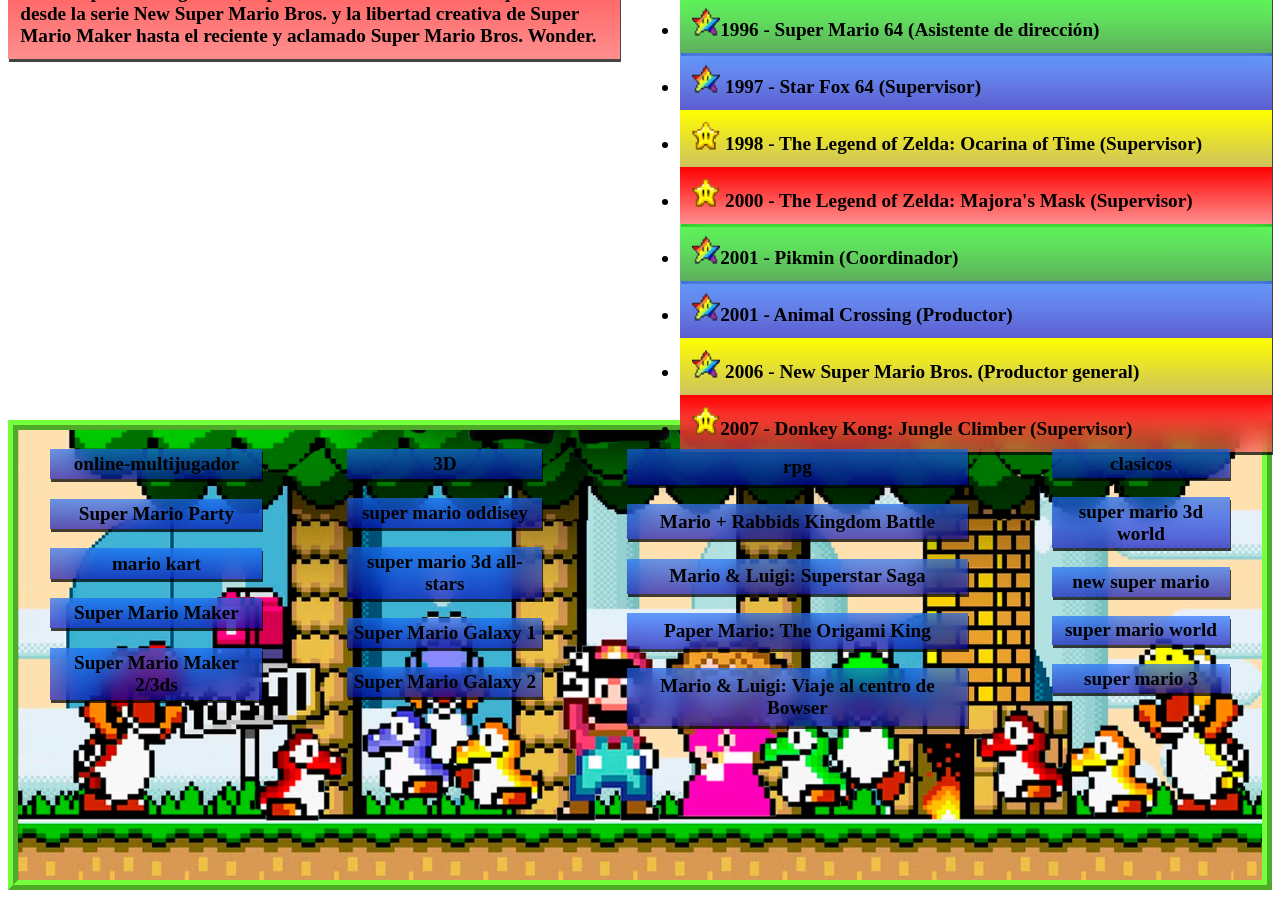
<file: pags/reparto.html>
<!DOCTYPE html>
<html lang="en">

<head>

    <link rel="preconnect" href="https://fonts.googleapis.com">
    <link rel="preconnect" href="https://fonts.gstatic.com" crossorigin>
    <link
        href="https://fonts.googleapis.com/css2?family=Cedarville+Cursive&family=Open+Sans:ital,wght@0,300..800;1,300..800&family=Redaction+70:ital,wght@0,400;0,700;1,400&display=swap"
        rel="stylesheet">
    <link rel="stylesheet" href="../css/fonts.css">


    <link rel="shortcut icon" href="../img/mario_cabeza.png" type="image/x-icon">

    <meta charset="UTF-8">
    <meta name="viewport" content="width=device-width, initial-scale=1.0">
    <title>Reparto</title>
    <link rel="stylesheet" href="../css/global.css">
    <link rel="stylesheet" href="../css/hover-effects.css">
    <link rel="stylesheet" href="../css/prueba_cambio.css">

</head>

<body>



    <header class="slide2">

        <nav>
            <article class="header_flex">
                <section class="header_flex_section">
                    <div><img src="../img/buu.png" width="90%" height="100%" alt="estr_col"></div>
                    <div class="mario hover_header"><a href="../index.html">
                            <p class="centro">h</p>
                        </a></div>
                    <div class="luigi hover_header"> <a href="../pags/reparto.html">
                            <p class="centro">h</p>
                        </a></div>
                    <div class="peach hover_header"><a href="../pags/Produccion_y_grabacion.html">
                            <p class="centro">h</p>
                        </a></div>
                </section>
                <section class="header_flex_section">
                    <div class="toad hover_header"><a href="../pags/sobre.html">
                            <p class="centro">h</p>
                        </a></div>
                    <div class="yoshi hover_header"><a href="../pags/premios_y_logros.html">
                            <p class="centro">h</p>
                        </a></div>
                    <div class="bowser hover_header"><a href="../pags/contactos.html">
                            <p class="centro">h</p>
                        </a></div>
                    <div><img src="../img/flor.png" width="90%" height="100%" alt="estr_col"></div>
                </section>
            </article>


        </nav>
    </header>








    <main>
        <article class="centro slide2">
            <img src="../img/titulos/reparto titulo.png" width="80%" alt="las cabezas detras del primer mario">
        </article>
        <h1 class="centro redaction-70-regular">🍄​Shigeru Miyamoto</h1>
        <article class=" centro">
            <img class="reparto_img" src="../img/shigeru_miyamoto.webp" width="30%" alt="shigeru_miyamoto">
        </article>
        <article class="repartoflex">

            <section class="reparto_caja">

                <P>Shigeru Miyamoto (nacido el 16 de noviembre de 1952) es un diseñador y productor de videojuegos
                    japonés. Él
                    es conocido por ser el creador de algunas de las sagas de videojuegos más vendidas, más aclamadas,
                    más
                    duraderas y más influyentes de la historia.</P>

                <P class="p1">
                    Miyamoto se unió a Nintendo en 1977, cuando la compañía empezó su incursión a los videojuegos y
                    empezó a
                    abandonar el negocio de las cartas de mesa por el que empezó en 1889. Sus videojuegos han aparecido
                    en cada
                    consola de Nintendo, siendo su primer trabajo en máquinas arcade. Las franquicias que Miyamoto han
                    creado
                    son:
                </P>

                <P class="p2">
                    Con el éxito de Donkey Kong y la serie que comenzó, Miyamoto recibió su propio equipo: el
                    Departamento
                    Creativo, más tarde conocido como Nintendo EAD. Si bien Miyamoto ha mencionado que le resulta
                    difícil decir
                    quién es su personaje favorito de Nintendo, afirma que algunos de sus favoritos más queridos
                    incluyen Mario,
                    Princesa Peach, Luigi, Bowser, Princesa Zelda, Toad, Link y Donkey Kong. Sus juegos favoritos para
                    la NES
                    son Baseball, Golf y Mario Bros. El juego favorito de Miyamoto que no es Nintendo es Angry Birds.
                </P>

                <P class="p3">
                    Miyamoto tiene una esposa, Yasuko, y dos hijos. Su hijo tenía 25 años en 2010 y trabajaba en una
                    agencia de
                    publicidad. Su hija tenía 23 años en 2010 y estaba estudiando zoología en ese momento. Sus hijos
                    jugaban
                    videojuegos en su juventud, pero él también los hizo salir. Aunque sabe algo de inglés, no habla con
                    fluidez
                    y prefiere hablar en japonés para las entrevistas.

                    Miyamoto generalmente no firma autógrafos, por temor a ser inundado. Tampoco aparece en la
                    televisión
                    japonesa, para permanecer en el anonimato. Se le acercan más turistas extranjeros que japoneses.

                    Miyamoto pasa poco tiempo jugando videojuegos en su tiempo personal, prefiriendo tocar la guitarra,
                    la
                    mandolina o el banjo. Le encanta la música bluegrass. Él tiene un perro pastor de Shetland llamado
                    Pikku que
                    sirvió de inspiración para Nintendogs. También es un criador de perros semi-profesional. Ha sido
                    citado
                    diciendo: "¿Los videojuegos son malos para ti? Eso es lo que dijeron sobre el rock and roll".
            </section>
            <section class="lista_reparto">
                <div>
                    <p class="centro">Sus obras mas destacadas son:</p>
                    <ul>



                        <li class="p1"><img src="../img/estr_norm.png" width="5%" alt="★">Donkey Kong Jr. 1982 Arcade
                        </li>
                        <li class="p2"><img src="../img/estr_norm.png" width="5%" alt="★">Super Mario Bros 1983 Arcade
                        </li>
                        <li class="p3"><img src="../img/estr_col.png" width="5%" alt="★">Donkey Kong 1981 Arcade </li>
                        <li class="p5"><img src="../img/estr_norm.png" width="5%" alt="★">Devil World 1984 Arcade</li>
                        <li class="p1"><img src="../img/estr_col.png" width="5%" alt="★">Super Mario Bros. 1985
                            Famicom/NES
                        </li>
                        <li class="p2"><img src="../img/estr_col.png" width="5%" alt="★">The Legend of Zelda 1986/1987
                            Famicom/NES
                        </li>
                        <li class="p3"><img src="../img/estr_norm.png" width="5%" alt="★">Earthbound Zero 1989
                            Famicom/NES
                        </li>
                        <li class="p5"><img src="../img/estr_norm.png" width="5%" alt="★">Super Mario Bros.: The Lost
                            Levels
                            1988
                            Famicom/NES
                        </li>
                        <li class="p1"><img src="../img/estr_col.png" width="5%" alt="★">Super Mario Bros. 3 1988/1990
                            Famicom/NES Si
                        </li>
                        <li class="p2"><img src="../img/estr_norm.png" width="5%" alt="★">F-Zero 1990/1991 Super
                            Famicom/Super NES
                        </li>
                        <li class="p3"><img src="../img/estr_col.png" width="5%" alt="★">Super Mario World 1990/1991
                            Super
                            Famicom/Super
                            NES
                        </li>
                        <li class="p5"><img src="../img/estr_norm.png" width="5%" alt="★">Super Mario Kart 1992 Super
                            Famicom/Super
                            NES
                        </li>
                        <li class="p1"><img src="../img/estr_norm.png" width="5%" alt="★">The Legend of Zelda: Link's
                            Awakening 1993
                            Game
                            Boy
                        </li>
                        <li class="p2"><img src="../img/estr_norm.png" width="5%" alt="★">Super Mario RPG 1996/1997
                            Super
                            Famicom/Super
                            NES
                        </li>
                        <li class="p3"><img src="../img/estr_col.png" width="5%" alt="★">Super Mario 64 1996/1997
                            Nintendo
                            64</li>
                        <li class="p5"><img src="../img/estr_col.png" width="5%" alt="★">The Legend of Zelda: Breath of
                            the
                            Wild 2017
                            Wii
                            U/Nintendo Switch</li>
                        <li class="p1"><img src="../img/estr_col.png" width="5%" alt="★">Super Mario Odyssey 2017
                            Nintendo
                            Switch
                        </li>


                    </ul>
                </div>
            </section>
        </article>
    </main>
    <h3 class="centro redaction-70-regular">🍄​Takashi Tetzuka</h3>
    <article class="centro">
        <img class="reparto_img" src="../img/takashi_tezuka.webp" width="30%" alt="takashi_tezuka">
    </article>
    <article class="repartoflex">


        <section class="reparto_caja">
            <p>
                Takashi Tezuka es un diseñador, productor y director de videojuegos que trabaja para Nintendo. Nació en
                la
                ciudad de Osaka, Japón, el 17 de noviembre de 1960.
            </p>
            <p class="p1">
                Sus trabajos comienzan en 1984, cuando fue el diseñador de Devil World; posteriormente fue parte del
                equipo
                de
                desarrollo de Super Mario Bros. Su primer trabajo para la saga Zelda fue como director, diseñador y
                escritor
                del
                primer juego de la saga en 1986. Finalmente, estaría involucrado en el desarrollo de 25 proyectos en
                total,
                participando en varios roles como productor, supervisor, director y diseñador.
            </p>
            <p class="p2">
                Takashi Tezuka es considerado el co-creador de la saga de Super Mario, habiendo trabajado codo con codo
                junto a
                Shigeru Miyamoto desde el revolucionario Super Mario Bros. (1985) como asistente de dirección. Su
                impacto en
                la
                franquicia es masivo: dirigió obras maestras que definieron la industria como Super Mario Bros. 3 y
                Super
                Mario
                World (donde diseñó personalmente a Yoshi), y con los años evolucionó hacia el rol de productor general,
                supervisando éxitos modernos que van desde la serie New Super Mario Bros. y la libertad creativa de
                Super
                Mario
                Maker hasta el reciente y aclamado Super Mario Bros. Wonder.
            </p>
        </section>
        <section class="lista_reparto">
            <p class="centro">Sus obras mas destacadas son:</p>
            <ul>



                <li class="p1"><img src="../img/estr_norm.png" width="5%" alt="★">1984 - Devil World (Director) </li>
                <li class="p2"><img src="../img/estr_col.png" width="5%" alt="★">1985 - Super Mario Bros. (Asistente
                    de dirección
                    y
                    diseñador gráfico) </li>
                <li class="p3"><img src="../img/estr_norm.png" width="5%" alt="★">1986 - The Legend of Zelda
                    (Codirector y
                    diseñador
                    gráfico) </li>
                <li class="p5"><img src="../img/estr_col.png" width="5%" alt="★"> 1990 - Super Mario World (Director)
                </li>
                <li class="p1"><img src="../img/estr_norm.png" width="5%" alt="★"> 1993 - The Legend of Zelda: Link's
                    Awakening
                    (Director)
                </li>
                <li class="p2"><img src="../img/estr_norm.png" width="5%" alt="★">1995 - Tetris Attack (Supervisor)
                </li>
                <li class="p3"><img src="../img/estr_col.png" width="5%" alt="★">1996 - Super Mario 64 (Asistente de
                    dirección)
                </li>
                <li class="p5"><img src="../img/estr_col.png" width="5%" alt="★"> 1997 - Star Fox 64 (Supervisor)</li>
                <li class="p1"><img src="../img/estr_norm.png" width="5%" alt="★"> 1998 - The Legend of Zelda: Ocarina
                    of Time
                    (Supervisor)
                </li>
                <li class="p2"><img src="../img/estr_norm.png" width="5%" alt="★"> 2000 - The Legend of Zelda:
                    Majora's Mask
                    (Supervisor)
                </li>
                <li class="p3"><img src="../img/estr_col.png" width="5%" alt="★">2001 - Pikmin (Coordinador) </li>
                <li class="p5"><img src="../img/estr_col.png" width="5%" alt="★">2001 - Animal Crossing (Productor)
                </li>
                <li class="p1"><img src="../img/estr_col.png" width="5%" alt="★"> 2006 - New Super Mario Bros.
                    (Productor
                    general)
                </li>
                <li class="p2"><img src="../img/estr_norm.png" width="5%" alt="★">2007 - Donkey Kong: Jungle Climber
                    (Supervisor)
                </li>


            </ul>
        </section>
    </article>

    <footer>
        <section class="centro footerflex ">
            <div class="div-footer">
                <p>online-multijugador</p>
                <p class=" div-footer">Super Mario Party</p>
                <p class=" div-footer">mario kart</p>
                <p class=" div-footer">Super Mario Maker</p>
                <p class=" div-footer">Super Mario Maker 2/3ds</p>

            </div>
            <div class="div-footer">
                <p> 3D</p>
                <p class=" div-footer">super mario oddisey</p>
                <p class=" div-footer">super mario 3d all-stars</p>
                <p class=" div-footer">Super Mario Galaxy 1</p>
                <p class=" div-footer">Super Mario Galaxy 2</p>
            </div>
            <div class="div-footer">
                <p>rpg</p>
                <p class=" div-footer">Mario + Rabbids Kingdom Battle</p>
                <p class=" div-footer">Mario & Luigi: Superstar Saga</p>
                <p class=" div-footer">Paper Mario: The Origami King</p>
                <p class=" div-footer">Mario & Luigi: Viaje al centro de Bowser</p>

            </div>
            <div class=" div-footer">
                <p>clasicos</p>
                <p class=" div-footer">super mario 3d world</p>
                <p class=" div-footer">new super mario</p>
                <p class=" div-footer">super mario world</p>
                <p class=" div-footer">super mario 3</p>
            </div>
        </section>
    </footer>
</body>

</html>
</file>
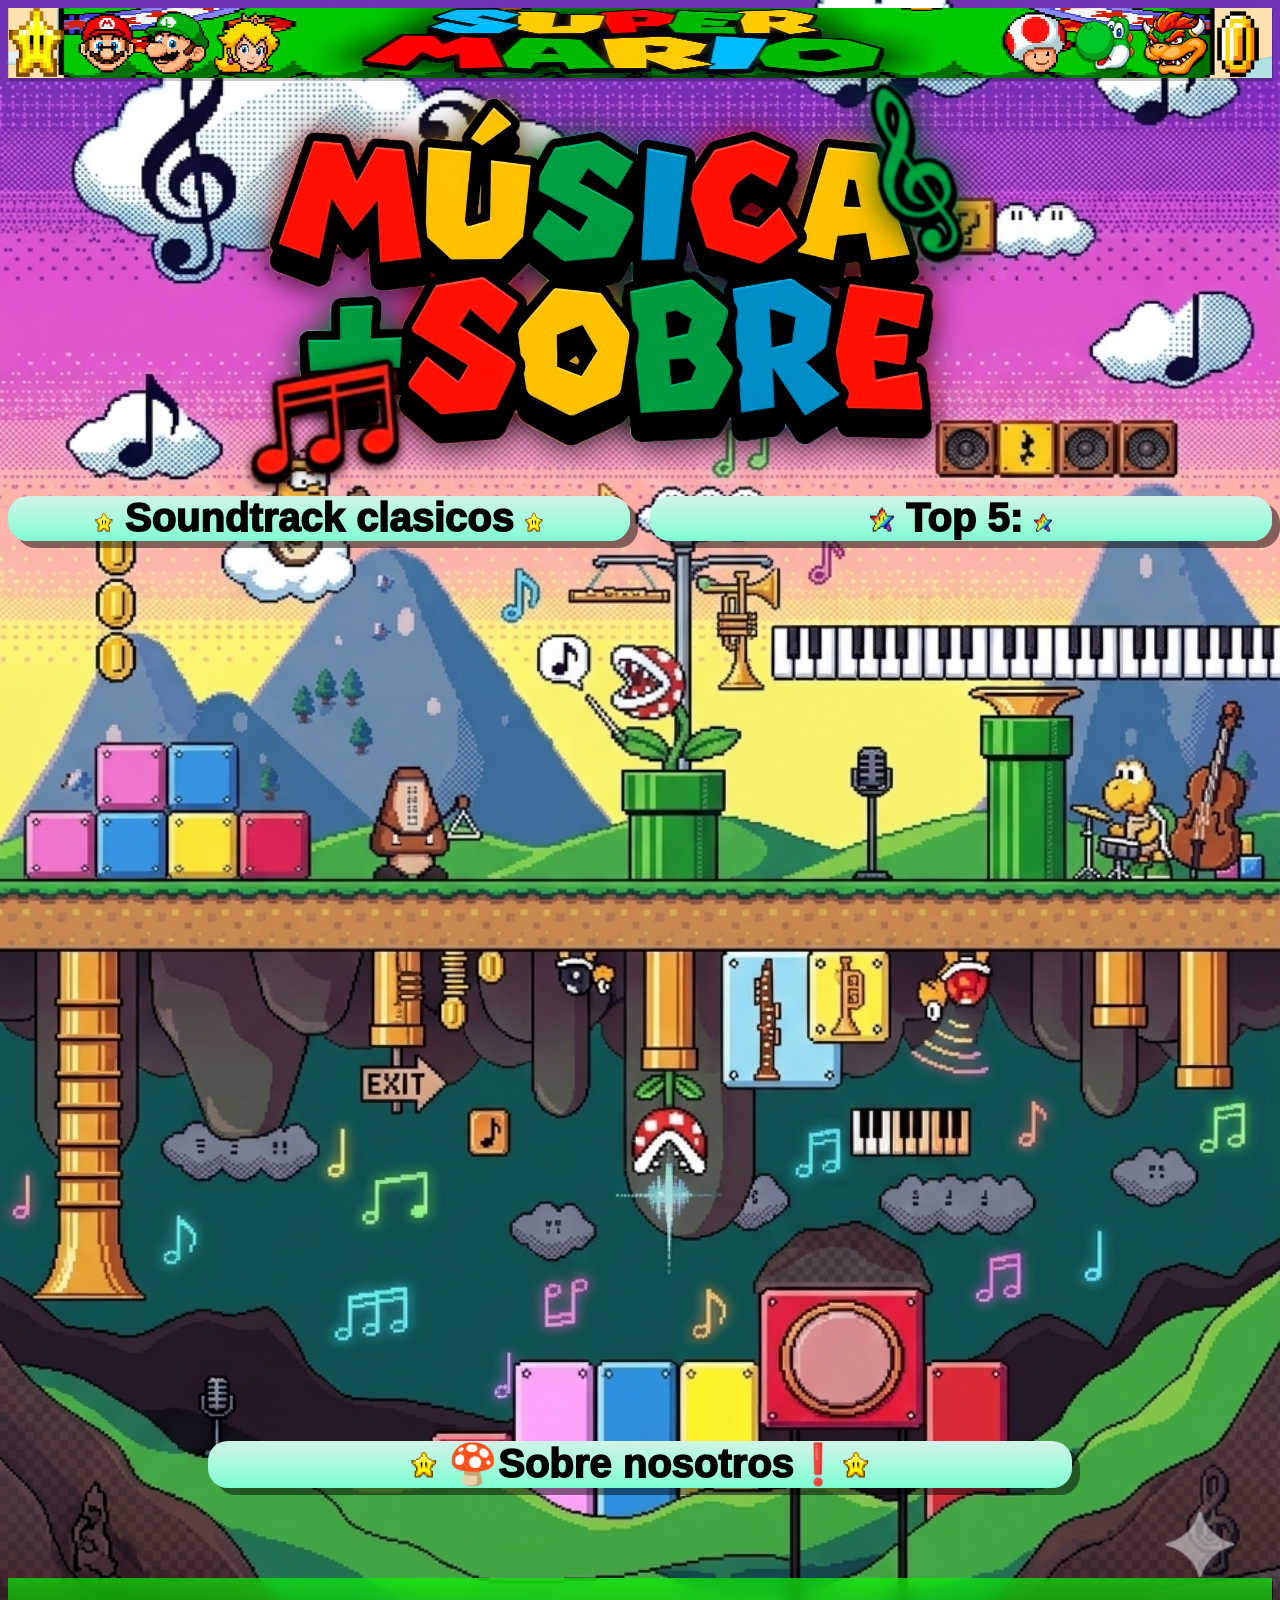
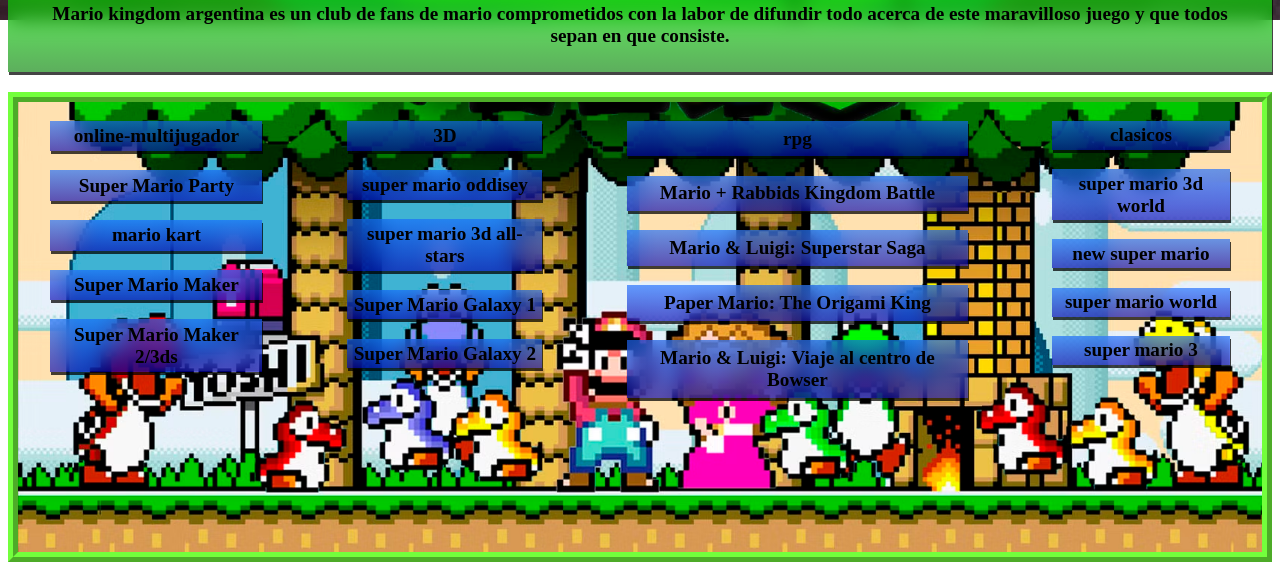
<file: pags/sobre.html>
<!DOCTYPE html>
<html lang="en">

<head>

    <link rel="preconnect" href="https://fonts.googleapis.com">
    <link rel="preconnect" href="https://fonts.gstatic.com" crossorigin>
    <link
        href="https://fonts.googleapis.com/css2?family=Cedarville+Cursive&family=Open+Sans:ital,wght@0,300..800;1,300..800&family=Redaction+70:ital,wght@0,400;0,700;1,400&display=swap"
        rel="stylesheet">
    <link rel="stylesheet" href="../css/fonts.css">

    <link rel="shortcut icon" href="../img/mario_cabeza.png" type="image/x-icon">

    <meta charset="UTF-8">
    <meta name="viewport" content="width=device-width, initial-scale=1.0">
    <title>musica</title>
    <link rel="stylesheet" href="../css/hover-effects.css">
    <link rel="stylesheet" href="../css/global.css">
    <link rel="stylesheet" href="../css/prueba_cambio.css">
    <link rel="stylesheet" href="../css/sobre.css">
</head>

<body>

    <header class="slide2">

        <nav>
            <article class="header_flex">
                <section class="header_flex_section">
                    <div><img src="../img/estr_norm.png" width="90%" height="100%" alt="estr_col"></div>
                    <a href="../index.html">
                        <div class="mario hover_header">

                        </div>
                    </a>
                    <a href="../pags/reparto.html">
                        <div class="luigi hover_header">

                        </div>
                    </a>
                    <a href="../pags/Produccion_y_grabacion.html">
                        <div class="peach hover_header">
                        </div>
                    </a>
                </section>
                <section class="header_flex_section">
                    <a href="../pags/sobre.html">
                        <div class="toad hover_header">
                        </div>
                    </a>
                    <a href="../pags/premios_y_logros.html">
                        <div class="yoshi hover_header">

                        </div>
                    </a>
                    <a href="../pags/contactos.html">
                        <div class="bowser hover_header">
                        </div>
                    </a>
                    <div><img src="../img/moneda.png" width="90%" height="100%" alt="estr_col"></div>
                </section>
            </article>


        </nav>
    </header>
    <main>
        <article class="centro slide2">
            <img src="../img/titulos/musicasobre.png" width="70%" alt="musica+sobre">
        </article>
        <article class="repartoflex">


            <section>
                <h1 class="centro redaction-70-regular"><img src="../img/estr_norm.png" width="3%" alt="★">
                    Soundtrack clasicos
                    <img src="../img/estr_norm.png" width="3%" alt="★">
                </h1>
                <iframe data-testid="embed-iframe" style="border-radius:12px"
                    src="https://open.spotify.com/embed/track/4ElIHCTX8kvO98055fJaS1?utm_source=generator&si=5d73acaebf7348ab"
                    width="100%" height="100%" frameBorder="0" allowfullscreen=""
                    allow="autoplay; clipboard-write; encrypted-media; fullscreen; picture-in-picture"
                    loading="lazy"></iframe>

                <iframe data-testid="embed-iframe" style="border-radius:12px"
                    src="https://open.spotify.com/embed/track/76NP21WKM1LE6YyOqo7jgq?utm_source=generator&si=f9cc30ebb9b44aa7"
                    width="100%" height="100%" frameBorder="0" allowfullscreen=""
                    allow="autoplay; clipboard-write; encrypted-media; fullscreen; picture-in-picture"
                    loading="lazy"></iframe>

                <iframe data-testid="embed-iframe" style="border-radius:12px"
                    src="https://open.spotify.com/embed/track/2KeFHczVno3kn82f67fkZl?utm_source=generator&si=0c755d744e604681"
                    width="100%" height="100%" frameBorder="0" allowfullscreen=""
                    allow="autoplay; clipboard-write; encrypted-media; fullscreen; picture-in-picture"
                    loading="lazy"></iframe>

                <iframe data-testid="embed-iframe" style="border-radius:12px"
                    src="https://open.spotify.com/embed/track/2koxbFm2GnBAtta6hYRvrh?utm_source=generator&si=00c44e7566734165"
                    width="100%" height="100%" frameBorder="0" allowfullscreen=""
                    allow="autoplay; clipboard-write; encrypted-media; fullscreen; picture-in-picture"
                    loading="lazy"></iframe>

                <iframe data-testid="embed-iframe" style="border-radius:12px"
                    src="https://open.spotify.com/embed/track/6MJkuamrXS220yNQJdBrpU?utm_source=generator&si=532bc535379344fc"
                    width="100%" height="100%" frameBorder="0" allowfullscreen=""
                    allow="autoplay; clipboard-write; encrypted-media; fullscreen; picture-in-picture"
                    loading="lazy"></iframe>
            </section>


            <section>
                <h2 class="centro redaction-70-regular"><img src="../img/estr_col.png" width="4%" alt="★">
                    Top 5:
                    <img src="../img/estr_col.png" width="3%" alt="★">
                </h2>

                <iframe data-testid="embed-iframe" style="border-radius:12px"
                    src="https://open.spotify.com/embed/track/4FkhUEKaSHerpzdoq3qneS?utm_source=generator&si=c8e4d15c8b9b4f0b"
                    width="100%" height="100%" frameBorder="0" allowfullscreen=""
                    allow="autoplay; clipboard-write; encrypted-media; fullscreen; picture-in-picture"
                    loading="lazy"></iframe>

                <iframe data-testid="embed-iframe" style="border-radius:12px"
                    src="https://open.spotify.com/embed/track/5wzptGXFtmhs07woA6Rbbr?utm_source=generator&si=f40e277885884d57"
                    width="100%" height="100%" frameBorder="0" allowfullscreen=""
                    allow="autoplay; clipboard-write; encrypted-media; fullscreen; picture-in-picture"
                    loading="lazy"></iframe>

                <iframe data-testid="embed-iframe" style="border-radius:12px"
                    src="https://open.spotify.com/embed/track/126jlTTSRGaZ5WX8e4Tv7M?utm_source=generator&si=41c1abd64c1d416b"
                    width="100%" height="100%" frameBorder="0" allowfullscreen=""
                    allow="autoplay; clipboard-write; encrypted-media; fullscreen; picture-in-picture"
                    loading="lazy"></iframe>

                <iframe data-testid="embed-iframe" style="border-radius:12px"
                    src="https://open.spotify.com/embed/track/5Ttalk6bd12LcdePmRidUT?utm_source=generator&si=3d80d1d14f404085"
                    width="100%" height="100%" frameBorder="0" allowfullscreen=""
                    allow="autoplay; clipboard-write; encrypted-media; fullscreen; picture-in-picture"
                    loading="lazy"></iframe>

                <iframe data-testid="embed-iframe" style="border-radius:12px"
                    src="https://open.spotify.com/embed/track/2RSnfegw9kJHVFX7z7dtDn?utm_source=generator&si=f8ca54697d364533"
                    width="100%" height="100%" frameBorder="0" allowfullscreen=""
                    allow="autoplay; clipboard-write; encrypted-media; fullscreen; picture-in-picture"
                    loading="lazy"></iframe>


            </section>
        </article>

        <article>
            <h3 class="centro redaction-70-regular"><img src="../img/estr_norm.png" width="3%" alt="★">
                🍄​Sobre nosotros❗​
                <img src="../img/estr_norm.png" width="3%" alt="★">
            </h3>

            <p class="p3 centro">Mario kingdom argentina es un club de fans de mario comprometidos con la labor de
                difundir
                todo acerca de este maravilloso juego y que todos sepan en que consiste.</p>
        </article>
    </main>
    <footer>
        <section class="centro footerflex ">
            <div class="div-footer">
                <p>online-multijugador</p>
                <p class=" div-footer">Super Mario Party</p>
                <p class=" div-footer">mario kart</p>
                <p class=" div-footer">Super Mario Maker</p>
                <p class=" div-footer">Super Mario Maker 2/3ds</p>

            </div>
            <div class="div-footer">
                <p> 3D</p>
                <p class=" div-footer">super mario oddisey</p>
                <p class=" div-footer">super mario 3d all-stars</p>
                <p class=" div-footer">Super Mario Galaxy 1</p>
                <p class=" div-footer">Super Mario Galaxy 2</p>
            </div>
            <div class="div-footer">
                <p>rpg</p>
                <p class=" div-footer">Mario + Rabbids Kingdom Battle</p>
                <p class=" div-footer">Mario & Luigi: Superstar Saga</p>
                <p class=" div-footer">Paper Mario: The Origami King</p>
                <p class=" div-footer">Mario & Luigi: Viaje al centro de Bowser</p>

            </div>
            <div class=" div-footer">
                <p>clasicos</p>
                <p class=" div-footer">super mario 3d world</p>
                <p class=" div-footer">new super mario</p>
                <p class=" div-footer">super mario world</p>
                <p class=" div-footer">super mario 3</p>
            </div>
        </section>
    </footer>


    </main>
</body>

</html>
</file>
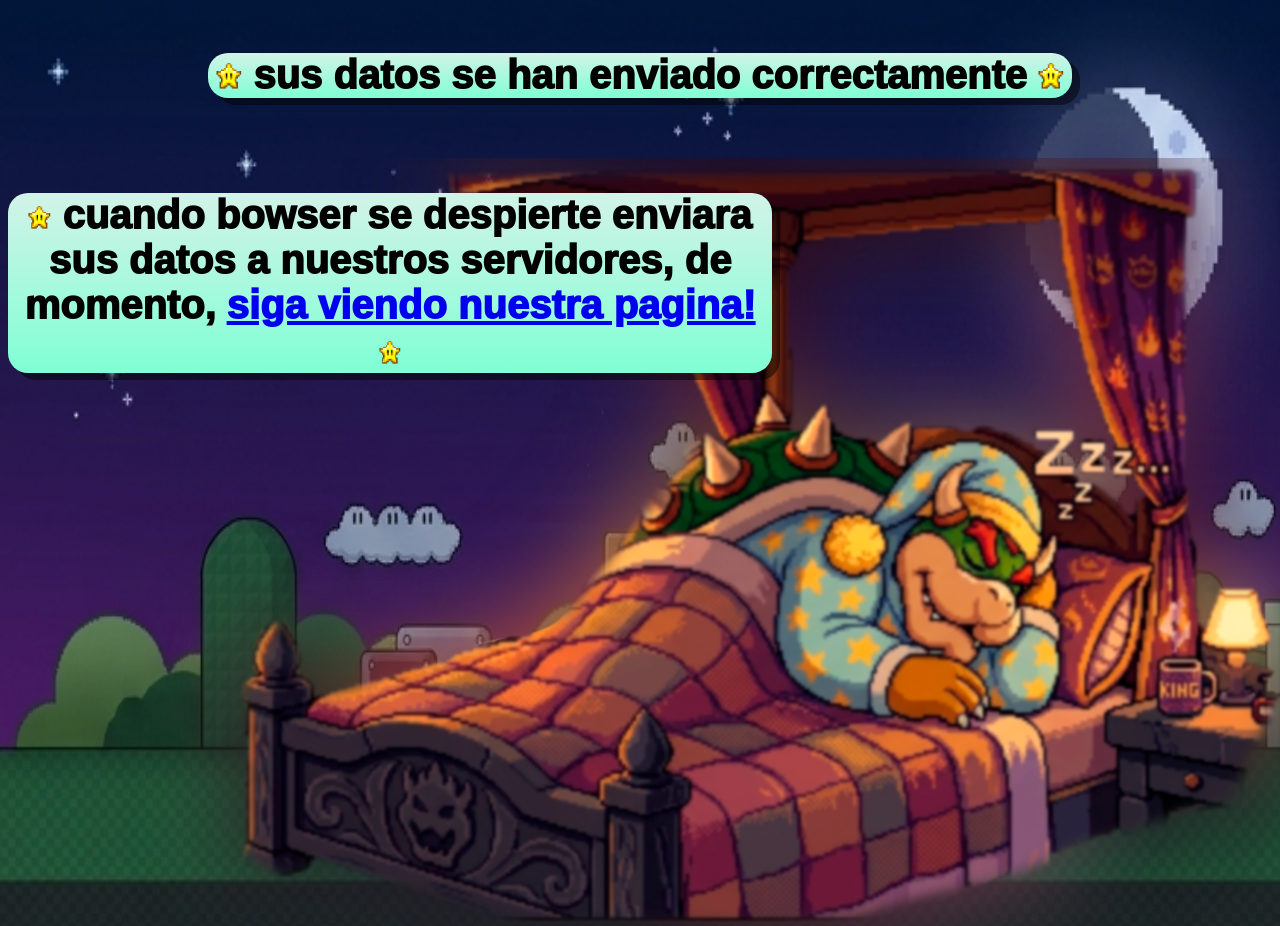
<file: pags/submit.html>
<!DOCTYPE html>
<html lang="en">

<head>

    <link rel="preconnect" href="https://fonts.googleapis.com">
    <link rel="preconnect" href="https://fonts.gstatic.com" crossorigin>
    <link
        href="https://fonts.googleapis.com/css2?family=Cedarville+Cursive&family=Open+Sans:ital,wght@0,300..800;1,300..800&family=Redaction+70:ital,wght@0,400;0,700;1,400&display=swap"
        rel="stylesheet">
    <link rel="stylesheet" href="../css/fonts.css">

    <link rel="shortcut icon" href="../img/bowser noni icon.png" type="image/x-icon">

    <meta name="viewport" content="width=device-width, initial-scale=1.0">
    <title>Zzzz</title>
    <link rel="stylesheet" href="../css/hover-effects.css">
    <link rel="stylesheet" href="../css/global.css">

    <link rel="stylesheet" href="../css/submit.css">
    <meta charset="UTF-8">
    <meta name="viewport" content="width=device-width, initial-scale=1.0">
    <title>Document</title>
</head>

<body>
    <h1 class="centro redaction-70-regular"><img src="../img/estr_norm.png" width="3%" alt="★">
        sus datos se han enviado correctamente

        <img src="../img/estr_norm.png" width="3%" alt="★">
    </h1>
    <article class="flex_submit">
        <section class="bowser">
            <img src="../img/bowser noni.png" alt="bowser durmiendo">

        </section>
        <section class="texto">
            <h2 class="centro redaction-70-regular"><img src="../img/estr_norm.png" width="3%" alt="★">
                cuando bowser se despierte enviara sus datos a nuestros servidores, de momento,
                <a href="../index.html"> siga viendo nuestra pagina!
                </a>
                <img src="../img/estr_norm.png" width="3%" alt="★">
            </h2>
        </section>
    </article>


</body>

</html>
</file>
<file: css/global.css>
p,
li {

    font-family: cursive;
    font-weight: 900;
    font-size: 1.2rem;
    background: linear-gradient(rgba(20, 103, 255, 0.637), rgba(0, 0, 179, 0.637));
    padding: 2%;
    box-shadow: 1px 3px rgba(0, 0, 0, 0.733);
    backdrop-filter: blur(10px);
}

.p1 {
    background: linear-gradient(yellow, rgba(177, 159, 1, 0.637));


}

.p2 {
    background: linear-gradient(red, rgba(255, 79, 79, 0.637));

}

.p3 {

    background: linear-gradient(rgba(9, 255, 0, 0.637), rgba(0, 128, 0, 0.637));

}

.p4 {
    background: linear-gradient(yellow, rgba(177, 159, 1, 0.637));
}

.p5 {
    background: linear-gradient(rgba(0, 89, 255, 0.637), rgba(0, 0, 255, 0.637), );

}

.especial {

    font-weight: 800;

    font-size: 28px;


}



.l1 {
    color: rgb(0, 4, 255);


}

.l2 {
    color: rgb(103, 110, 5);

}

.l3 {
    color: rgb(255, 0, 0);

}

.l4 {
    font-weight: 900;
    color: rgb(13, 83, 4);

}










li {
    font-family: "Pacifico", cursive;
    font-weight: 600;
    font-style: normal;
    background-color: rgba(240, 248, 255, 0.144);
}


body {

    /* background-image: url(../img/Fondo_mario.jpg);
    
    background-repeat: no-repeat;
    background-size: cover;
    background-color: black; */
    background-image: url(../img/Fondo_mario.jpg);
    background-repeat: no-repeat;
    background-size: cover;
    background-size: 120vw 300vh;
    background-attachment: fixed;
}


.reparto_img {
    border: ridge rgb(51, 128, 0) 10px;
}

.repartoflex {
    max-height: 100vh;

    display: flex;
    flex-direction: row;
    justify-content: space-around;
    gap: 20px;

    section {
        margin: auto auto auto;

    }

    .reparto_caja {
        height: 100vh;
        overflow-inline: auto;
    }


}




.lista_reparto {

    min-width: 50%;
    max-height: 92vh;
    margin-top: auto;
    margin-bottom: auto;
    overflow-inline: auto;

}

.header_flex {
    z-index: 5;
    display: flex;
    justify-content: space-between;
    box-shadow: 1px 3px rgba(0, 0, 0, 0.212);
}

/* ARREGLAR ESTO PARA QUE NO SOBRE UN ESPACIO EN EL CUADRO EN FLEX */
.header_flex_section {
    display: flex;
}

header {
    z-index: 5;
    position: sticky;
    top: 0;

    background-image: url(../img/fondo_header.png);

    background-repeat: no-repeat;
    background-size: cover;
    background-size: 100% 260%;

}

.centro {

    text-align: center;



}

footer {
    margin-top: 10px;
    min-height: 50vh;
    border: ridge rgb(115, 255, 60) 10px;
    background-image: url(../img/fondo_footer.png);
    background-repeat: no-repeat;
    background-size: cover;

    background-size: 100vw 50vh;

    /* display: flex;
    margin: 0;
    
   
    background-image: url(../img/Fondo_mario.jpg);
    background-repeat: no-repeat;
    background-size: cover;

    background-size: 120vw 160vh;*/

}

.footerflex {


    display: flex;
    flex-direction: row;
    justify-content: space-around;
    gap: 20px;

}
</file>
<file: css/hover-effects.css>
.holographic-card:hover {
    opacity: 1;
}


.holographic-card img {

    transition: opacity 0.5s ease-in-out;
    /* Suaviza el cambio */
}

.img-hover {
    opacity: 0;

    /* Invisible por defecto */
}

.holographic-card:hover .img-norm {
    opacity: 0;

}

.holographic-card:hover .img-hover {
    opacity: 1;

}

.slide {

    -webkit-animation: puff-in-center 1.5s cubic-bezier(.6, -.28, .735, .045) both;
    animation: puff-in-center 1.5s cubic-bezier(.6, -.28, .735, .045) both
}

.slide2 {

    -webkit-animation: puff-in-center 1.5s cubic-bezier(.6, -.28, .735, .045) both;
    animation: puff-in-center 0.5s cubic-bezier(.6, -.28, .735, .045) both
}

/* ----------------------------------------------
 * Generated by Animista on 2026-10-22 17:52:38
 * Licensed under FreeBSD License.
 * See http://animista.net/license for more info. 
 * w: http://animista.net, t: @cssanimista
 * ---------------------------------------------- */

@-webkit-keyframes puff-in-center {
    0% {
        -webkit-transform: scale(2);
        transform: scale(2);
        -webkit-filter: blur(4px);
        filter: blur(4px);
        opacity: 0
    }

    100% {
        -webkit-transform: scale(1);
        transform: scale(1);
        -webkit-filter: blur(0);
        filter: blur(0);
        opacity: 1
    }
}

@keyframes puff-in-center {
    0% {
        -webkit-transform: scale(2);
        transform: scale(2);
        -webkit-filter: blur(4px);
        filter: blur(4px);
        opacity: 0
    }

    100% {
        -webkit-transform: scale(1);
        transform: scale(1);
        -webkit-filter: blur(0);
        filter: blur(0);
        opacity: 1
    }
}

.div-footer:hover {
    transition: 0.5s;
    transform: translateY(-4px) scale(1.02);

    p:hover {
        transition: 0.5s;
        background: linear-gradient(rgba(20, 103, 255, 0.637), rgba(72, 72, 250, 0.637));
    }

}

.div-footer {
    transition: 1.5s;
    transform: translateY(1) scale(1);

}

/*
body {
    transition: 4s;
    /*filter: blur(10px);
    filter: brightness(0%);

}
*/
</file>
<file: css/prueba_cambio.css>
.hover_header {
    width: 70px;
    height: 70px;
    background-size: 100% 100%;

    p {
        opacity: 0;
    }
}



.mario {
    background-image: url(../img/mariopix.png);

}

.mario:hover {
    background-image: url(../img/mariopix2.png);
}

.luigi {
    background-image: url(../img/luigipix.png);

}

.luigi:hover {
    background-image: url(../img/luigipix2.png);
}

.peach {
    background-image: url(../img/pachpix.png);

}

.peach:hover {
    background-image: url(../img/peachpix2.png);
}

.toad {
    background-image: url(../img/toadpix.png);

}

.toad:hover {
    background-image: url(../img/toadpix2.png);
}

.yoshi {
    background-image: url(../img/yoshipix.png);

}

.yoshi:hover {
    background-image: url(../img/yoshipix2.png);
}

.bowser {
    background-image: url(../img/bowserpix.png);

}

.bowser:hover {
    background-image: url(../img/bowserpix2.png);
}
</file>
<file: css/fonts.css>
.redaction-70-regular {
    font-family: "Redaction 70", sans-serif;
    font-weight: 1000;
    font-size: 40px;
    font-style: normal;
    color: rgb(0, 0, 0);

    border-radius: 20px;
    box-shadow: rgba(0, 0, 0, 0.479) 8px 7px;
    background-color: rgb(127, 255, 212);
    background: linear-gradient(rgb(210, 243, 232), rgb(127, 255, 212));
    margin: 5vh 200px 10vh 200px;

}
</file>
<file: css/contacto.css>
.redaction-70-regular {
    padding: 7px;

}

h2.redaction-70-regular {
    margin: 5vh 350px 10vh 350px;
    font-size: 30px;
}

main {
    max-height: 178vh;
    margin-bottom: 140px;

}

.repartoflex {

    picture {

        transition: 2.5s;
        text-align: center;
        border: ridge blueviolet 20px;


        img {

            transition: 3s;
            width: 200px;
        }

        background-image: url(../img/contactos\ form\ fond.jpg);
    }



    picture:hover {
        border: ridge blueviolet 21px;


        img {
            transition: 3s;

            width: 250px;
        }
    }

    section {
        margin: auto auto auto;
    }

    section {
        display: flex;
        flex-direction: column;
        align-items: center;
    }

    .radio_flex {
        display: flex;
        flex-direction: row;
    }
}



.contacto_form {



    border: ridge blueviolet 5px;
    background-image: url(../img/contactos\ form\ fond.jpg);
    background-repeat: no-repeat;
    background-size: cover;
    background-size: 100% 180%;
    /* display: flex;
    align-items: center;
    flex-direction: row;
*/

    margin: 20px auto 30px;
    /*max-height: 300px;*/

    border-radius: 20px;



    label {
        font-size: 20px;
        margin: 10px auto 10px auto;


        img {
            box-shadow: rgba(0, 0, 0, 0.479) 0px 0px;
        }

    }

    input,
    select,
    option {

        background-image: url(../img/Fondo_mario.jpg);
        background-size: 50% 300%;
        font-size: 20px;


    }

    textarea {
        font-family: "Redaction 70", sans-serif;
        color: #ffffff;
        border: 1px solid #cccccc;
        background-image: url(../img/fondo_mario_noche.jpg);
        background-size: 100% 100%;
        font-size: 20px;
        width: 200px;
        height: 200px;
        border: ridge violet 10px;

    }




}
</file>
<file: css/sobre.css>
body {

    background-image: url(../img/fondo_sobre.jpg);
    background-size: 100vw 180vh;
}


.repartoflex {

    section {

        h1,
        h2 {
            padding: 0px 0px;
            margin: 0px 0px 100px;
            min-width: 500px;
        }
    }
}
</file>
<file: css/submit.css>
body {
    background-image: url(../img/fondo_mario_noche.jpg);
    position: absolute;
    overflow-x: hidden;
}

.flex_submit {
    display: flex;
    flex-direction: row-reverse;

    .bowser {
        min-width: 500px;



        img {
            max-width: 200%;
            position: absolute;
            right: -100px;
            top: 150px;
            z-index: -2;
        }
    }

    .texto {
        min-width: 600px;
        max-height: 400px;

        h2 {
            max-height: 400px;
            min-width: 600px;
            margin: 5px auto 5px;
        }
    }
}
</file>
